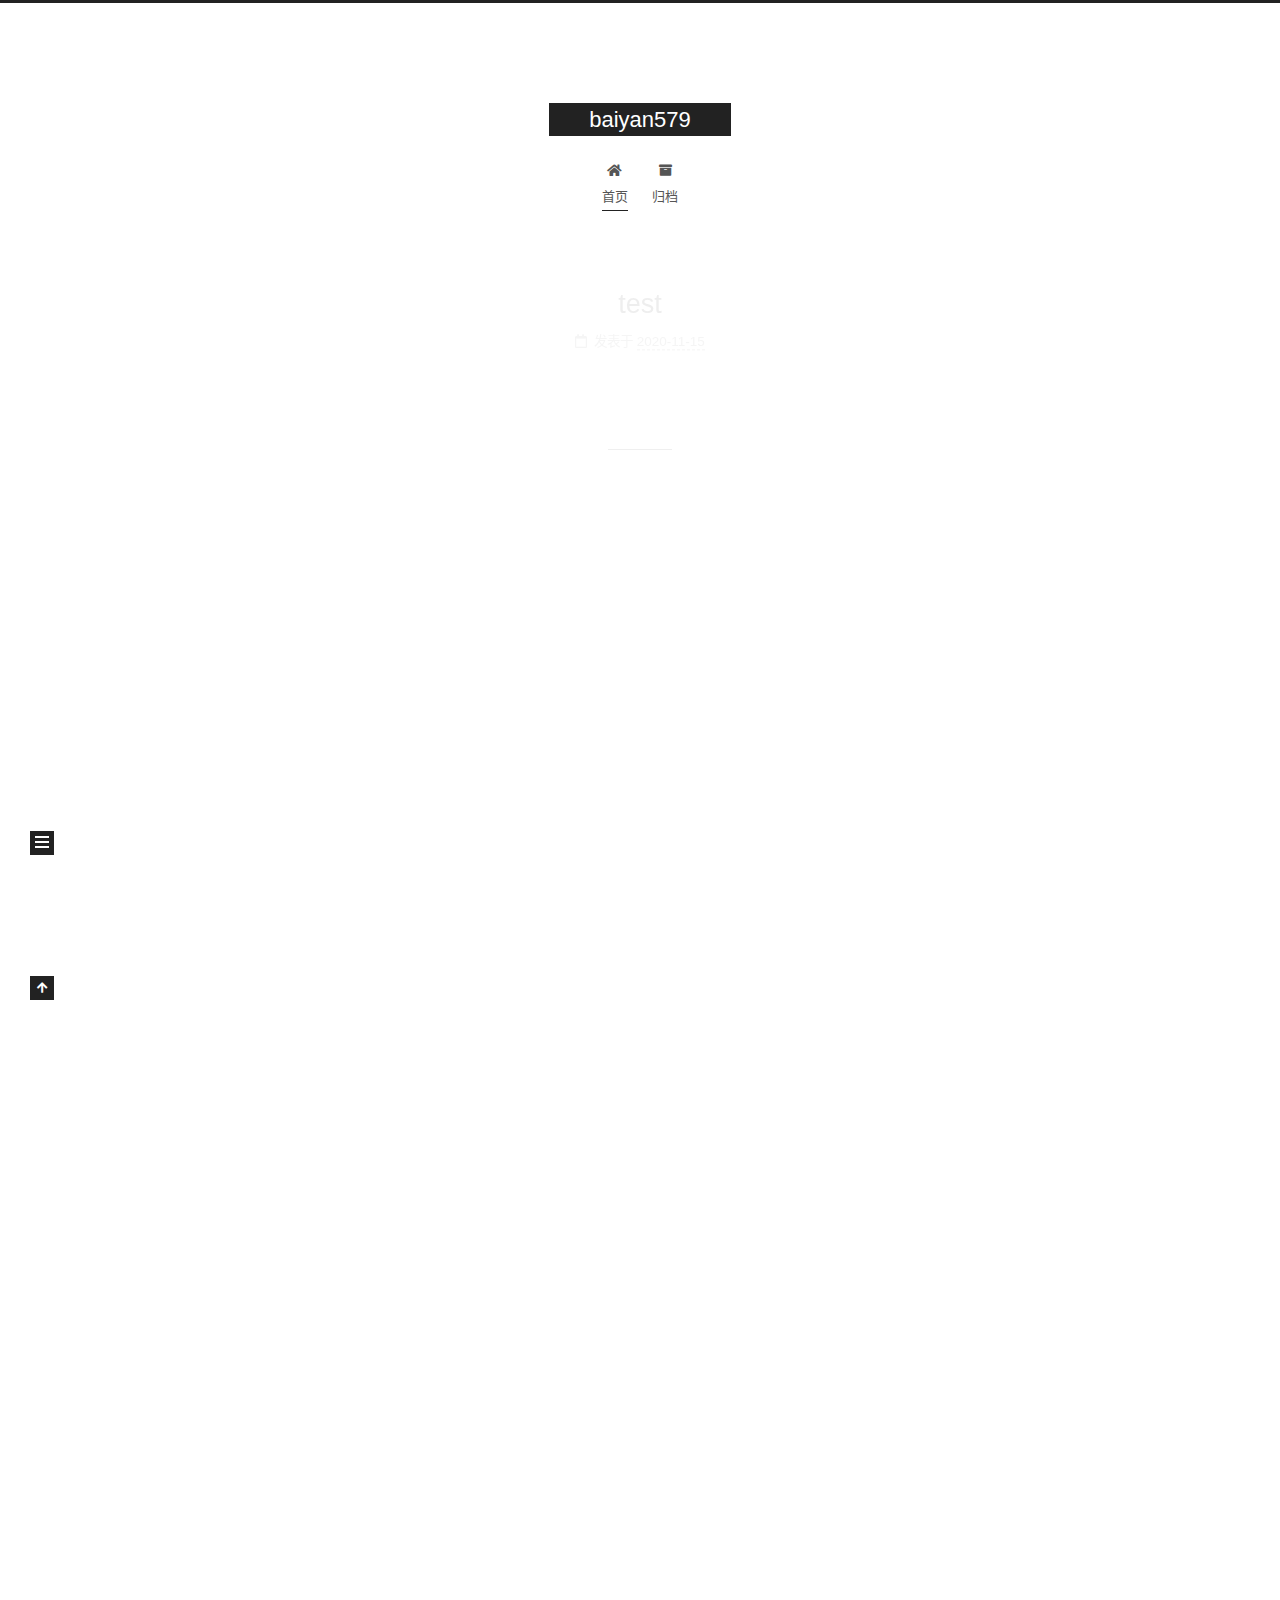
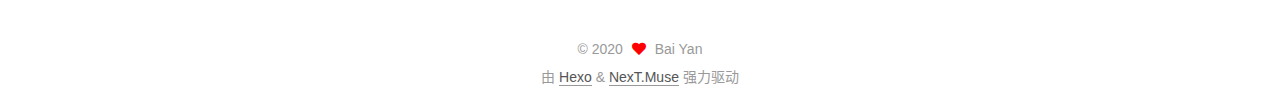
<file: index.html>
<!DOCTYPE html>
<html lang="zh-CN">
<head>
  <meta charset="UTF-8">
<meta name="viewport" content="width=device-width, initial-scale=1, maximum-scale=2">
<meta name="theme-color" content="#222">
<meta name="generator" content="Hexo 5.2.0">
  <link rel="apple-touch-icon" sizes="180x180" href="/images/apple-touch-icon-next.png">
  <link rel="icon" type="image/png" sizes="32x32" href="/images/favicon-32x32-next.png">
  <link rel="icon" type="image/png" sizes="16x16" href="/images/favicon-16x16-next.png">
  <link rel="mask-icon" href="/images/logo.svg" color="#222">

<link rel="stylesheet" href="/css/main.css">


<link rel="stylesheet" href="/lib/font-awesome/css/all.min.css">

<script id="hexo-configurations">
    var NexT = window.NexT || {};
    var CONFIG = {"hostname":"example.com","root":"/","scheme":"Muse","version":"7.8.0","exturl":false,"sidebar":{"position":"left","display":"post","padding":18,"offset":12,"onmobile":false},"copycode":{"enable":false,"show_result":false,"style":null},"back2top":{"enable":true,"sidebar":false,"scrollpercent":false},"bookmark":{"enable":false,"color":"#222","save":"auto"},"fancybox":false,"mediumzoom":false,"lazyload":false,"pangu":false,"comments":{"style":"tabs","active":null,"storage":true,"lazyload":false,"nav":null},"algolia":{"hits":{"per_page":10},"labels":{"input_placeholder":"Search for Posts","hits_empty":"We didn't find any results for the search: ${query}","hits_stats":"${hits} results found in ${time} ms"}},"localsearch":{"enable":false,"trigger":"auto","top_n_per_article":1,"unescape":false,"preload":false},"motion":{"enable":true,"async":false,"transition":{"post_block":"fadeIn","post_header":"slideDownIn","post_body":"slideDownIn","coll_header":"slideLeftIn","sidebar":"slideUpIn"}}};
  </script>

  <meta property="og:type" content="website">
<meta property="og:title" content="baiyan579">
<meta property="og:url" content="http://example.com/index.html">
<meta property="og:site_name" content="baiyan579">
<meta property="og:locale" content="zh_CN">
<meta property="article:author" content="Bai Yan">
<meta name="twitter:card" content="summary">

<link rel="canonical" href="http://example.com/">


<script id="page-configurations">
  // https://hexo.io/docs/variables.html
  CONFIG.page = {
    sidebar: "",
    isHome : true,
    isPost : false,
    lang   : 'zh-CN'
  };
</script>

  <title>baiyan579</title>
  






  <noscript>
  <style>
  .use-motion .brand,
  .use-motion .menu-item,
  .sidebar-inner,
  .use-motion .post-block,
  .use-motion .pagination,
  .use-motion .comments,
  .use-motion .post-header,
  .use-motion .post-body,
  .use-motion .collection-header { opacity: initial; }

  .use-motion .site-title,
  .use-motion .site-subtitle {
    opacity: initial;
    top: initial;
  }

  .use-motion .logo-line-before i { left: initial; }
  .use-motion .logo-line-after i { right: initial; }
  </style>
</noscript>

</head>

<body itemscope itemtype="http://schema.org/WebPage">
  <div class="container use-motion">
    <div class="headband"></div>

    <header class="header" itemscope itemtype="http://schema.org/WPHeader">
      <div class="header-inner"><div class="site-brand-container">
  <div class="site-nav-toggle">
    <div class="toggle" aria-label="切换导航栏">
      <span class="toggle-line toggle-line-first"></span>
      <span class="toggle-line toggle-line-middle"></span>
      <span class="toggle-line toggle-line-last"></span>
    </div>
  </div>

  <div class="site-meta">

    <a href="/" class="brand" rel="start">
      <span class="logo-line-before"><i></i></span>
      <h1 class="site-title">baiyan579</h1>
      <span class="logo-line-after"><i></i></span>
    </a>
  </div>

  <div class="site-nav-right">
    <div class="toggle popup-trigger">
    </div>
  </div>
</div>




<nav class="site-nav">
  <ul id="menu" class="main-menu menu">
        <li class="menu-item menu-item-home">

    <a href="/" rel="section"><i class="fa fa-home fa-fw"></i>首页</a>

  </li>
        <li class="menu-item menu-item-archives">

    <a href="/archives/" rel="section"><i class="fa fa-archive fa-fw"></i>归档</a>

  </li>
  </ul>
</nav>




</div>
    </header>

    
  <div class="back-to-top">
    <i class="fa fa-arrow-up"></i>
    <span>0%</span>
  </div>


    <main class="main">
      <div class="main-inner">
        <div class="content-wrap">
          

          <div class="content index posts-expand">
            
      
  
  
  <article itemscope itemtype="http://schema.org/Article" class="post-block" lang="zh-CN">
    <link itemprop="mainEntityOfPage" href="http://example.com/2020/11/15/test/">

    <span hidden itemprop="author" itemscope itemtype="http://schema.org/Person">
      <meta itemprop="image" content="/images/avatar.gif">
      <meta itemprop="name" content="Bai Yan">
      <meta itemprop="description" content="">
    </span>

    <span hidden itemprop="publisher" itemscope itemtype="http://schema.org/Organization">
      <meta itemprop="name" content="baiyan579">
    </span>
      <header class="post-header">
        <h2 class="post-title" itemprop="name headline">
          
            <a href="/2020/11/15/test/" class="post-title-link" itemprop="url">test</a>
        </h2>

        <div class="post-meta">
            <span class="post-meta-item">
              <span class="post-meta-item-icon">
                <i class="far fa-calendar"></i>
              </span>
              <span class="post-meta-item-text">发表于</span>

              <time title="创建时间：2020-11-15 20:24:56" itemprop="dateCreated datePublished" datetime="2020-11-15T20:24:56+08:00">2020-11-15</time>
            </span>

          

        </div>
      </header>

    
    
    
    <div class="post-body" itemprop="articleBody">

      
          
      
    </div>

    
    
    
      <footer class="post-footer">
        <div class="post-eof"></div>
      </footer>
  </article>
  
  
  

      
  
  
  <article itemscope itemtype="http://schema.org/Article" class="post-block" lang="zh-CN">
    <link itemprop="mainEntityOfPage" href="http://example.com/2020/11/15/hello-world/">

    <span hidden itemprop="author" itemscope itemtype="http://schema.org/Person">
      <meta itemprop="image" content="/images/avatar.gif">
      <meta itemprop="name" content="Bai Yan">
      <meta itemprop="description" content="">
    </span>

    <span hidden itemprop="publisher" itemscope itemtype="http://schema.org/Organization">
      <meta itemprop="name" content="baiyan579">
    </span>
      <header class="post-header">
        <h2 class="post-title" itemprop="name headline">
          
            <a href="/2020/11/15/hello-world/" class="post-title-link" itemprop="url">Hello World</a>
        </h2>

        <div class="post-meta">
            <span class="post-meta-item">
              <span class="post-meta-item-icon">
                <i class="far fa-calendar"></i>
              </span>
              <span class="post-meta-item-text">发表于</span>

              <time title="创建时间：2020-11-15 19:57:05" itemprop="dateCreated datePublished" datetime="2020-11-15T19:57:05+08:00">2020-11-15</time>
            </span>

          

        </div>
      </header>

    
    
    
    <div class="post-body" itemprop="articleBody">

      
          <p>Welcome to <a target="_blank" rel="noopener" href="https://hexo.io/">Hexo</a>! This is your very first post. Check <a target="_blank" rel="noopener" href="https://hexo.io/docs/">documentation</a> for more info. If you get any problems when using Hexo, you can find the answer in <a target="_blank" rel="noopener" href="https://hexo.io/docs/troubleshooting.html">troubleshooting</a> or you can ask me on <a target="_blank" rel="noopener" href="https://github.com/hexojs/hexo/issues">GitHub</a>.</p>
<h2 id="Quick-Start"><a href="#Quick-Start" class="headerlink" title="Quick Start"></a>Quick Start</h2><h3 id="Create-a-new-post"><a href="#Create-a-new-post" class="headerlink" title="Create a new post"></a>Create a new post</h3><figure class="highlight bash"><table><tr><td class="gutter"><pre><span class="line">1</span><br></pre></td><td class="code"><pre><span class="line">$ hexo new <span class="string">&quot;My New Post&quot;</span></span><br></pre></td></tr></table></figure>

<p>More info: <a target="_blank" rel="noopener" href="https://hexo.io/docs/writing.html">Writing</a></p>
<h3 id="Run-server"><a href="#Run-server" class="headerlink" title="Run server"></a>Run server</h3><figure class="highlight bash"><table><tr><td class="gutter"><pre><span class="line">1</span><br></pre></td><td class="code"><pre><span class="line">$ hexo server</span><br></pre></td></tr></table></figure>

<p>More info: <a target="_blank" rel="noopener" href="https://hexo.io/docs/server.html">Server</a></p>
<h3 id="Generate-static-files"><a href="#Generate-static-files" class="headerlink" title="Generate static files"></a>Generate static files</h3><figure class="highlight bash"><table><tr><td class="gutter"><pre><span class="line">1</span><br></pre></td><td class="code"><pre><span class="line">$ hexo generate</span><br></pre></td></tr></table></figure>

<p>More info: <a target="_blank" rel="noopener" href="https://hexo.io/docs/generating.html">Generating</a></p>
<h3 id="Deploy-to-remote-sites"><a href="#Deploy-to-remote-sites" class="headerlink" title="Deploy to remote sites"></a>Deploy to remote sites</h3><figure class="highlight bash"><table><tr><td class="gutter"><pre><span class="line">1</span><br></pre></td><td class="code"><pre><span class="line">$ hexo deploy</span><br></pre></td></tr></table></figure>

<p>More info: <a target="_blank" rel="noopener" href="https://hexo.io/docs/one-command-deployment.html">Deployment</a></p>

      
    </div>

    
    
    
      <footer class="post-footer">
        <div class="post-eof"></div>
      </footer>
  </article>
  
  
  


  



          </div>
          

<script>
  window.addEventListener('tabs:register', () => {
    let { activeClass } = CONFIG.comments;
    if (CONFIG.comments.storage) {
      activeClass = localStorage.getItem('comments_active') || activeClass;
    }
    if (activeClass) {
      let activeTab = document.querySelector(`a[href="#comment-${activeClass}"]`);
      if (activeTab) {
        activeTab.click();
      }
    }
  });
  if (CONFIG.comments.storage) {
    window.addEventListener('tabs:click', event => {
      if (!event.target.matches('.tabs-comment .tab-content .tab-pane')) return;
      let commentClass = event.target.classList[1];
      localStorage.setItem('comments_active', commentClass);
    });
  }
</script>

        </div>
          
  
  <div class="toggle sidebar-toggle">
    <span class="toggle-line toggle-line-first"></span>
    <span class="toggle-line toggle-line-middle"></span>
    <span class="toggle-line toggle-line-last"></span>
  </div>

  <aside class="sidebar">
    <div class="sidebar-inner">

      <ul class="sidebar-nav motion-element">
        <li class="sidebar-nav-toc">
          文章目录
        </li>
        <li class="sidebar-nav-overview">
          站点概览
        </li>
      </ul>

      <!--noindex-->
      <div class="post-toc-wrap sidebar-panel">
      </div>
      <!--/noindex-->

      <div class="site-overview-wrap sidebar-panel">
        <div class="site-author motion-element" itemprop="author" itemscope itemtype="http://schema.org/Person">
  <p class="site-author-name" itemprop="name">Bai Yan</p>
  <div class="site-description" itemprop="description"></div>
</div>
<div class="site-state-wrap motion-element">
  <nav class="site-state">
      <div class="site-state-item site-state-posts">
          <a href="/archives/">
        
          <span class="site-state-item-count">2</span>
          <span class="site-state-item-name">日志</span>
        </a>
      </div>
  </nav>
</div>



      </div>

    </div>
  </aside>
  <div id="sidebar-dimmer"></div>


      </div>
    </main>

    <footer class="footer">
      <div class="footer-inner">
        

        

<div class="copyright">
  
  &copy; 
  <span itemprop="copyrightYear">2020</span>
  <span class="with-love">
    <i class="fa fa-heart"></i>
  </span>
  <span class="author" itemprop="copyrightHolder">Bai Yan</span>
</div>
  <div class="powered-by">由 <a href="https://hexo.io/" class="theme-link" rel="noopener" target="_blank">Hexo</a> & <a href="https://muse.theme-next.org/" class="theme-link" rel="noopener" target="_blank">NexT.Muse</a> 强力驱动
  </div>

        








      </div>
    </footer>
  </div>

  
  <script src="/lib/anime.min.js"></script>
  <script src="/lib/velocity/velocity.min.js"></script>
  <script src="/lib/velocity/velocity.ui.min.js"></script>

<script src="/js/utils.js"></script>

<script src="/js/motion.js"></script>


<script src="/js/schemes/muse.js"></script>


<script src="/js/next-boot.js"></script>




  















  

  

</body>
</html>
</file>
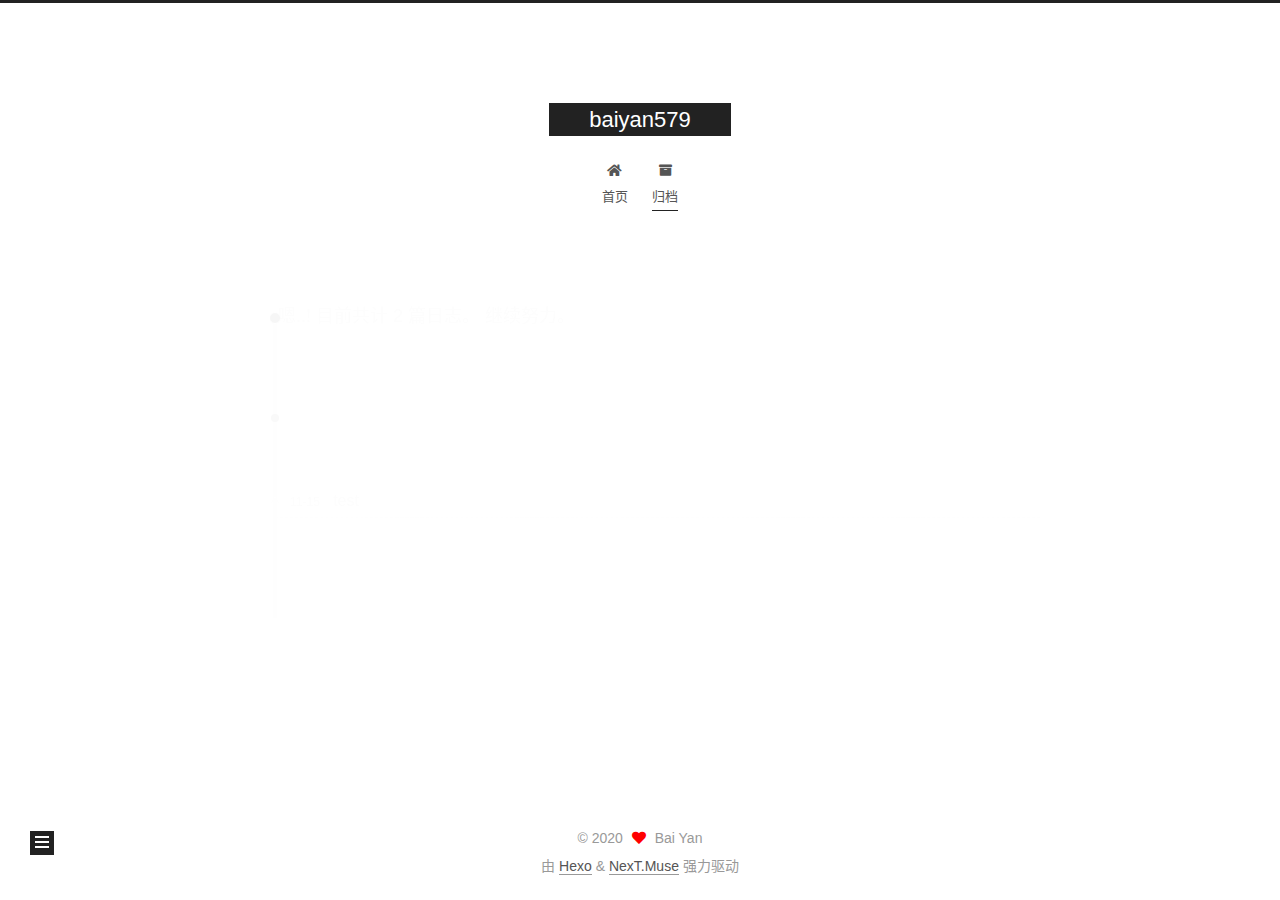
<file: archives/index.html>
<!DOCTYPE html>
<html lang="zh-CN">
<head>
  <meta charset="UTF-8">
<meta name="viewport" content="width=device-width, initial-scale=1, maximum-scale=2">
<meta name="theme-color" content="#222">
<meta name="generator" content="Hexo 5.2.0">
  <link rel="apple-touch-icon" sizes="180x180" href="/images/apple-touch-icon-next.png">
  <link rel="icon" type="image/png" sizes="32x32" href="/images/favicon-32x32-next.png">
  <link rel="icon" type="image/png" sizes="16x16" href="/images/favicon-16x16-next.png">
  <link rel="mask-icon" href="/images/logo.svg" color="#222">

<link rel="stylesheet" href="/css/main.css">


<link rel="stylesheet" href="/lib/font-awesome/css/all.min.css">

<script id="hexo-configurations">
    var NexT = window.NexT || {};
    var CONFIG = {"hostname":"example.com","root":"/","scheme":"Muse","version":"7.8.0","exturl":false,"sidebar":{"position":"left","display":"post","padding":18,"offset":12,"onmobile":false},"copycode":{"enable":false,"show_result":false,"style":null},"back2top":{"enable":true,"sidebar":false,"scrollpercent":false},"bookmark":{"enable":false,"color":"#222","save":"auto"},"fancybox":false,"mediumzoom":false,"lazyload":false,"pangu":false,"comments":{"style":"tabs","active":null,"storage":true,"lazyload":false,"nav":null},"algolia":{"hits":{"per_page":10},"labels":{"input_placeholder":"Search for Posts","hits_empty":"We didn't find any results for the search: ${query}","hits_stats":"${hits} results found in ${time} ms"}},"localsearch":{"enable":false,"trigger":"auto","top_n_per_article":1,"unescape":false,"preload":false},"motion":{"enable":true,"async":false,"transition":{"post_block":"fadeIn","post_header":"slideDownIn","post_body":"slideDownIn","coll_header":"slideLeftIn","sidebar":"slideUpIn"}}};
  </script>

  <meta property="og:type" content="website">
<meta property="og:title" content="baiyan579">
<meta property="og:url" content="http://example.com/archives/index.html">
<meta property="og:site_name" content="baiyan579">
<meta property="og:locale" content="zh_CN">
<meta property="article:author" content="Bai Yan">
<meta name="twitter:card" content="summary">

<link rel="canonical" href="http://example.com/archives/">


<script id="page-configurations">
  // https://hexo.io/docs/variables.html
  CONFIG.page = {
    sidebar: "",
    isHome : false,
    isPost : false,
    lang   : 'zh-CN'
  };
</script>

  <title>归档 | baiyan579</title>
  






  <noscript>
  <style>
  .use-motion .brand,
  .use-motion .menu-item,
  .sidebar-inner,
  .use-motion .post-block,
  .use-motion .pagination,
  .use-motion .comments,
  .use-motion .post-header,
  .use-motion .post-body,
  .use-motion .collection-header { opacity: initial; }

  .use-motion .site-title,
  .use-motion .site-subtitle {
    opacity: initial;
    top: initial;
  }

  .use-motion .logo-line-before i { left: initial; }
  .use-motion .logo-line-after i { right: initial; }
  </style>
</noscript>

</head>

<body itemscope itemtype="http://schema.org/WebPage">
  <div class="container use-motion">
    <div class="headband"></div>

    <header class="header" itemscope itemtype="http://schema.org/WPHeader">
      <div class="header-inner"><div class="site-brand-container">
  <div class="site-nav-toggle">
    <div class="toggle" aria-label="切换导航栏">
      <span class="toggle-line toggle-line-first"></span>
      <span class="toggle-line toggle-line-middle"></span>
      <span class="toggle-line toggle-line-last"></span>
    </div>
  </div>

  <div class="site-meta">

    <a href="/" class="brand" rel="start">
      <span class="logo-line-before"><i></i></span>
      <h1 class="site-title">baiyan579</h1>
      <span class="logo-line-after"><i></i></span>
    </a>
  </div>

  <div class="site-nav-right">
    <div class="toggle popup-trigger">
    </div>
  </div>
</div>




<nav class="site-nav">
  <ul id="menu" class="main-menu menu">
        <li class="menu-item menu-item-home">

    <a href="/" rel="section"><i class="fa fa-home fa-fw"></i>首页</a>

  </li>
        <li class="menu-item menu-item-archives">

    <a href="/archives/" rel="section"><i class="fa fa-archive fa-fw"></i>归档</a>

  </li>
  </ul>
</nav>




</div>
    </header>

    
  <div class="back-to-top">
    <i class="fa fa-arrow-up"></i>
    <span>0%</span>
  </div>


    <main class="main">
      <div class="main-inner">
        <div class="content-wrap">
          

          <div class="content archive">
            

  
  
  
  <div class="post-block">
    <div class="posts-collapse">
      <div class="collection-title">
        <span class="collection-header">嗯..! 目前共计 2 篇日志。 继续努力。</span>
      </div>

      
    <div class="collection-year">
      <span class="collection-header">2020</span>
    </div>

  <article itemscope itemtype="http://schema.org/Article">
    <header class="post-header">

      <div class="post-meta">
        <time itemprop="dateCreated"
              datetime="2020-11-15T20:24:56+08:00"
              content="2020-11-15">
          11-15
        </time>
      </div>

      <div class="post-title">
          <a class="post-title-link" href="/2020/11/15/test/" itemprop="url">
            <span itemprop="name">test</span>
          </a>
      </div>

    </header>
  </article>

  <article itemscope itemtype="http://schema.org/Article">
    <header class="post-header">

      <div class="post-meta">
        <time itemprop="dateCreated"
              datetime="2020-11-15T19:57:05+08:00"
              content="2020-11-15">
          11-15
        </time>
      </div>

      <div class="post-title">
          <a class="post-title-link" href="/2020/11/15/hello-world/" itemprop="url">
            <span itemprop="name">Hello World</span>
          </a>
      </div>

    </header>
  </article>


    </div>
  </div>
  
  
  

  



          </div>
          

<script>
  window.addEventListener('tabs:register', () => {
    let { activeClass } = CONFIG.comments;
    if (CONFIG.comments.storage) {
      activeClass = localStorage.getItem('comments_active') || activeClass;
    }
    if (activeClass) {
      let activeTab = document.querySelector(`a[href="#comment-${activeClass}"]`);
      if (activeTab) {
        activeTab.click();
      }
    }
  });
  if (CONFIG.comments.storage) {
    window.addEventListener('tabs:click', event => {
      if (!event.target.matches('.tabs-comment .tab-content .tab-pane')) return;
      let commentClass = event.target.classList[1];
      localStorage.setItem('comments_active', commentClass);
    });
  }
</script>

        </div>
          
  
  <div class="toggle sidebar-toggle">
    <span class="toggle-line toggle-line-first"></span>
    <span class="toggle-line toggle-line-middle"></span>
    <span class="toggle-line toggle-line-last"></span>
  </div>

  <aside class="sidebar">
    <div class="sidebar-inner">

      <ul class="sidebar-nav motion-element">
        <li class="sidebar-nav-toc">
          文章目录
        </li>
        <li class="sidebar-nav-overview">
          站点概览
        </li>
      </ul>

      <!--noindex-->
      <div class="post-toc-wrap sidebar-panel">
      </div>
      <!--/noindex-->

      <div class="site-overview-wrap sidebar-panel">
        <div class="site-author motion-element" itemprop="author" itemscope itemtype="http://schema.org/Person">
  <p class="site-author-name" itemprop="name">Bai Yan</p>
  <div class="site-description" itemprop="description"></div>
</div>
<div class="site-state-wrap motion-element">
  <nav class="site-state">
      <div class="site-state-item site-state-posts">
          <a href="/archives/">
        
          <span class="site-state-item-count">2</span>
          <span class="site-state-item-name">日志</span>
        </a>
      </div>
  </nav>
</div>



      </div>

    </div>
  </aside>
  <div id="sidebar-dimmer"></div>


      </div>
    </main>

    <footer class="footer">
      <div class="footer-inner">
        

        

<div class="copyright">
  
  &copy; 
  <span itemprop="copyrightYear">2020</span>
  <span class="with-love">
    <i class="fa fa-heart"></i>
  </span>
  <span class="author" itemprop="copyrightHolder">Bai Yan</span>
</div>
  <div class="powered-by">由 <a href="https://hexo.io/" class="theme-link" rel="noopener" target="_blank">Hexo</a> & <a href="https://muse.theme-next.org/" class="theme-link" rel="noopener" target="_blank">NexT.Muse</a> 强力驱动
  </div>

        








      </div>
    </footer>
  </div>

  
  <script src="/lib/anime.min.js"></script>
  <script src="/lib/velocity/velocity.min.js"></script>
  <script src="/lib/velocity/velocity.ui.min.js"></script>

<script src="/js/utils.js"></script>

<script src="/js/motion.js"></script>


<script src="/js/schemes/muse.js"></script>


<script src="/js/next-boot.js"></script>




  















  

  

</body>
</html>
</file>
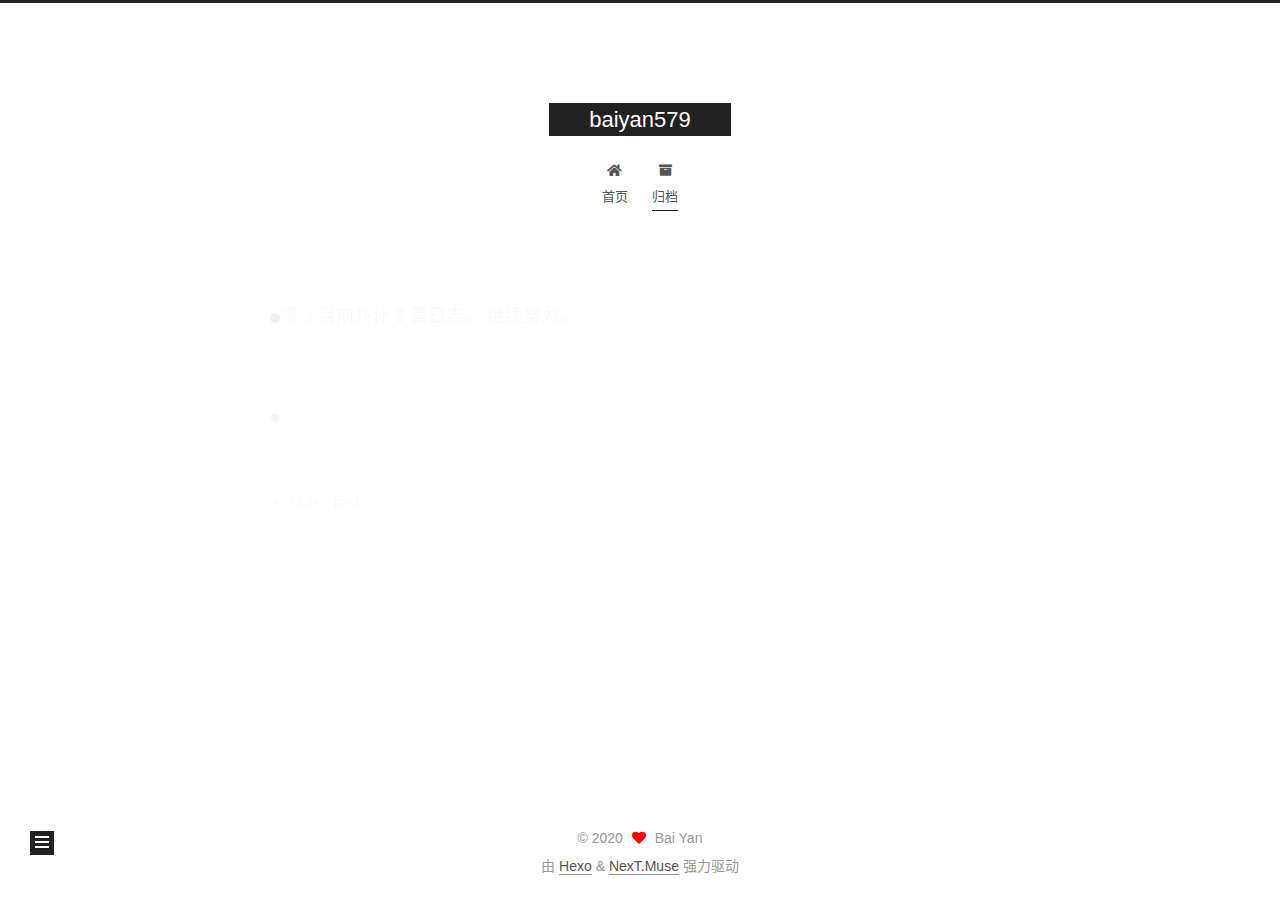
<file: archives/2020/index.html>
<!DOCTYPE html>
<html lang="zh-CN">
<head>
  <meta charset="UTF-8">
<meta name="viewport" content="width=device-width, initial-scale=1, maximum-scale=2">
<meta name="theme-color" content="#222">
<meta name="generator" content="Hexo 5.2.0">
  <link rel="apple-touch-icon" sizes="180x180" href="/images/apple-touch-icon-next.png">
  <link rel="icon" type="image/png" sizes="32x32" href="/images/favicon-32x32-next.png">
  <link rel="icon" type="image/png" sizes="16x16" href="/images/favicon-16x16-next.png">
  <link rel="mask-icon" href="/images/logo.svg" color="#222">

<link rel="stylesheet" href="/css/main.css">


<link rel="stylesheet" href="/lib/font-awesome/css/all.min.css">

<script id="hexo-configurations">
    var NexT = window.NexT || {};
    var CONFIG = {"hostname":"example.com","root":"/","scheme":"Muse","version":"7.8.0","exturl":false,"sidebar":{"position":"left","display":"post","padding":18,"offset":12,"onmobile":false},"copycode":{"enable":false,"show_result":false,"style":null},"back2top":{"enable":true,"sidebar":false,"scrollpercent":false},"bookmark":{"enable":false,"color":"#222","save":"auto"},"fancybox":false,"mediumzoom":false,"lazyload":false,"pangu":false,"comments":{"style":"tabs","active":null,"storage":true,"lazyload":false,"nav":null},"algolia":{"hits":{"per_page":10},"labels":{"input_placeholder":"Search for Posts","hits_empty":"We didn't find any results for the search: ${query}","hits_stats":"${hits} results found in ${time} ms"}},"localsearch":{"enable":false,"trigger":"auto","top_n_per_article":1,"unescape":false,"preload":false},"motion":{"enable":true,"async":false,"transition":{"post_block":"fadeIn","post_header":"slideDownIn","post_body":"slideDownIn","coll_header":"slideLeftIn","sidebar":"slideUpIn"}}};
  </script>

  <meta property="og:type" content="website">
<meta property="og:title" content="baiyan579">
<meta property="og:url" content="http://example.com/archives/2020/index.html">
<meta property="og:site_name" content="baiyan579">
<meta property="og:locale" content="zh_CN">
<meta property="article:author" content="Bai Yan">
<meta name="twitter:card" content="summary">

<link rel="canonical" href="http://example.com/archives/2020/">


<script id="page-configurations">
  // https://hexo.io/docs/variables.html
  CONFIG.page = {
    sidebar: "",
    isHome : false,
    isPost : false,
    lang   : 'zh-CN'
  };
</script>

  <title>归档 | baiyan579</title>
  






  <noscript>
  <style>
  .use-motion .brand,
  .use-motion .menu-item,
  .sidebar-inner,
  .use-motion .post-block,
  .use-motion .pagination,
  .use-motion .comments,
  .use-motion .post-header,
  .use-motion .post-body,
  .use-motion .collection-header { opacity: initial; }

  .use-motion .site-title,
  .use-motion .site-subtitle {
    opacity: initial;
    top: initial;
  }

  .use-motion .logo-line-before i { left: initial; }
  .use-motion .logo-line-after i { right: initial; }
  </style>
</noscript>

</head>

<body itemscope itemtype="http://schema.org/WebPage">
  <div class="container use-motion">
    <div class="headband"></div>

    <header class="header" itemscope itemtype="http://schema.org/WPHeader">
      <div class="header-inner"><div class="site-brand-container">
  <div class="site-nav-toggle">
    <div class="toggle" aria-label="切换导航栏">
      <span class="toggle-line toggle-line-first"></span>
      <span class="toggle-line toggle-line-middle"></span>
      <span class="toggle-line toggle-line-last"></span>
    </div>
  </div>

  <div class="site-meta">

    <a href="/" class="brand" rel="start">
      <span class="logo-line-before"><i></i></span>
      <h1 class="site-title">baiyan579</h1>
      <span class="logo-line-after"><i></i></span>
    </a>
  </div>

  <div class="site-nav-right">
    <div class="toggle popup-trigger">
    </div>
  </div>
</div>




<nav class="site-nav">
  <ul id="menu" class="main-menu menu">
        <li class="menu-item menu-item-home">

    <a href="/" rel="section"><i class="fa fa-home fa-fw"></i>首页</a>

  </li>
        <li class="menu-item menu-item-archives">

    <a href="/archives/" rel="section"><i class="fa fa-archive fa-fw"></i>归档</a>

  </li>
  </ul>
</nav>




</div>
    </header>

    
  <div class="back-to-top">
    <i class="fa fa-arrow-up"></i>
    <span>0%</span>
  </div>


    <main class="main">
      <div class="main-inner">
        <div class="content-wrap">
          

          <div class="content archive">
            

  
  
  
  <div class="post-block">
    <div class="posts-collapse">
      <div class="collection-title">
        <span class="collection-header">嗯..! 目前共计 2 篇日志。 继续努力。</span>
      </div>

      
    <div class="collection-year">
      <span class="collection-header">2020</span>
    </div>

  <article itemscope itemtype="http://schema.org/Article">
    <header class="post-header">

      <div class="post-meta">
        <time itemprop="dateCreated"
              datetime="2020-11-15T20:24:56+08:00"
              content="2020-11-15">
          11-15
        </time>
      </div>

      <div class="post-title">
          <a class="post-title-link" href="/2020/11/15/test/" itemprop="url">
            <span itemprop="name">test</span>
          </a>
      </div>

    </header>
  </article>

  <article itemscope itemtype="http://schema.org/Article">
    <header class="post-header">

      <div class="post-meta">
        <time itemprop="dateCreated"
              datetime="2020-11-15T19:57:05+08:00"
              content="2020-11-15">
          11-15
        </time>
      </div>

      <div class="post-title">
          <a class="post-title-link" href="/2020/11/15/hello-world/" itemprop="url">
            <span itemprop="name">Hello World</span>
          </a>
      </div>

    </header>
  </article>


    </div>
  </div>
  
  
  

  



          </div>
          

<script>
  window.addEventListener('tabs:register', () => {
    let { activeClass } = CONFIG.comments;
    if (CONFIG.comments.storage) {
      activeClass = localStorage.getItem('comments_active') || activeClass;
    }
    if (activeClass) {
      let activeTab = document.querySelector(`a[href="#comment-${activeClass}"]`);
      if (activeTab) {
        activeTab.click();
      }
    }
  });
  if (CONFIG.comments.storage) {
    window.addEventListener('tabs:click', event => {
      if (!event.target.matches('.tabs-comment .tab-content .tab-pane')) return;
      let commentClass = event.target.classList[1];
      localStorage.setItem('comments_active', commentClass);
    });
  }
</script>

        </div>
          
  
  <div class="toggle sidebar-toggle">
    <span class="toggle-line toggle-line-first"></span>
    <span class="toggle-line toggle-line-middle"></span>
    <span class="toggle-line toggle-line-last"></span>
  </div>

  <aside class="sidebar">
    <div class="sidebar-inner">

      <ul class="sidebar-nav motion-element">
        <li class="sidebar-nav-toc">
          文章目录
        </li>
        <li class="sidebar-nav-overview">
          站点概览
        </li>
      </ul>

      <!--noindex-->
      <div class="post-toc-wrap sidebar-panel">
      </div>
      <!--/noindex-->

      <div class="site-overview-wrap sidebar-panel">
        <div class="site-author motion-element" itemprop="author" itemscope itemtype="http://schema.org/Person">
  <p class="site-author-name" itemprop="name">Bai Yan</p>
  <div class="site-description" itemprop="description"></div>
</div>
<div class="site-state-wrap motion-element">
  <nav class="site-state">
      <div class="site-state-item site-state-posts">
          <a href="/archives/">
        
          <span class="site-state-item-count">2</span>
          <span class="site-state-item-name">日志</span>
        </a>
      </div>
  </nav>
</div>



      </div>

    </div>
  </aside>
  <div id="sidebar-dimmer"></div>


      </div>
    </main>

    <footer class="footer">
      <div class="footer-inner">
        

        

<div class="copyright">
  
  &copy; 
  <span itemprop="copyrightYear">2020</span>
  <span class="with-love">
    <i class="fa fa-heart"></i>
  </span>
  <span class="author" itemprop="copyrightHolder">Bai Yan</span>
</div>
  <div class="powered-by">由 <a href="https://hexo.io/" class="theme-link" rel="noopener" target="_blank">Hexo</a> & <a href="https://muse.theme-next.org/" class="theme-link" rel="noopener" target="_blank">NexT.Muse</a> 强力驱动
  </div>

        








      </div>
    </footer>
  </div>

  
  <script src="/lib/anime.min.js"></script>
  <script src="/lib/velocity/velocity.min.js"></script>
  <script src="/lib/velocity/velocity.ui.min.js"></script>

<script src="/js/utils.js"></script>

<script src="/js/motion.js"></script>


<script src="/js/schemes/muse.js"></script>


<script src="/js/next-boot.js"></script>




  















  

  

</body>
</html>
</file>
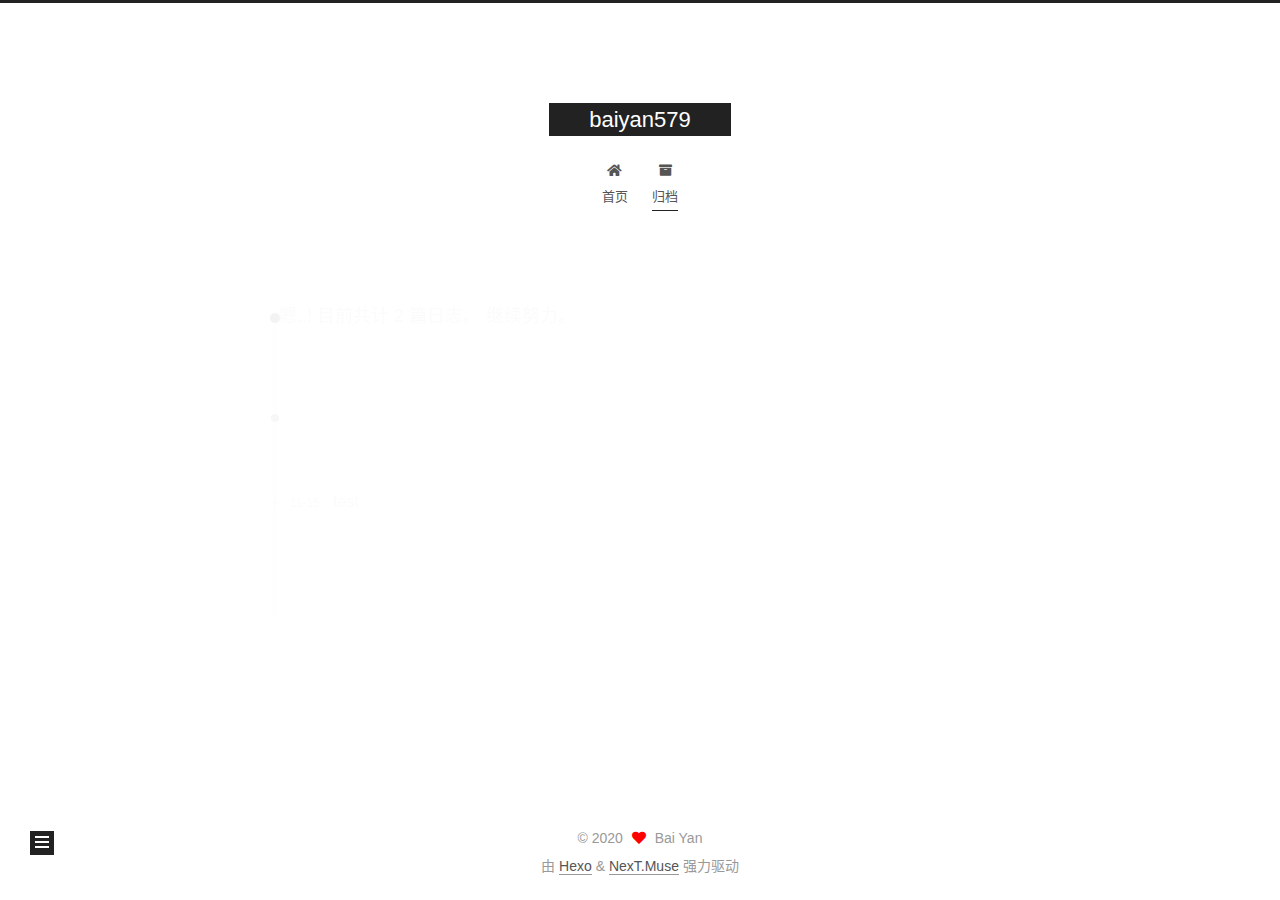
<file: archives/2020/11/index.html>
<!DOCTYPE html>
<html lang="zh-CN">
<head>
  <meta charset="UTF-8">
<meta name="viewport" content="width=device-width, initial-scale=1, maximum-scale=2">
<meta name="theme-color" content="#222">
<meta name="generator" content="Hexo 5.2.0">
  <link rel="apple-touch-icon" sizes="180x180" href="/images/apple-touch-icon-next.png">
  <link rel="icon" type="image/png" sizes="32x32" href="/images/favicon-32x32-next.png">
  <link rel="icon" type="image/png" sizes="16x16" href="/images/favicon-16x16-next.png">
  <link rel="mask-icon" href="/images/logo.svg" color="#222">

<link rel="stylesheet" href="/css/main.css">


<link rel="stylesheet" href="/lib/font-awesome/css/all.min.css">

<script id="hexo-configurations">
    var NexT = window.NexT || {};
    var CONFIG = {"hostname":"example.com","root":"/","scheme":"Muse","version":"7.8.0","exturl":false,"sidebar":{"position":"left","display":"post","padding":18,"offset":12,"onmobile":false},"copycode":{"enable":false,"show_result":false,"style":null},"back2top":{"enable":true,"sidebar":false,"scrollpercent":false},"bookmark":{"enable":false,"color":"#222","save":"auto"},"fancybox":false,"mediumzoom":false,"lazyload":false,"pangu":false,"comments":{"style":"tabs","active":null,"storage":true,"lazyload":false,"nav":null},"algolia":{"hits":{"per_page":10},"labels":{"input_placeholder":"Search for Posts","hits_empty":"We didn't find any results for the search: ${query}","hits_stats":"${hits} results found in ${time} ms"}},"localsearch":{"enable":false,"trigger":"auto","top_n_per_article":1,"unescape":false,"preload":false},"motion":{"enable":true,"async":false,"transition":{"post_block":"fadeIn","post_header":"slideDownIn","post_body":"slideDownIn","coll_header":"slideLeftIn","sidebar":"slideUpIn"}}};
  </script>

  <meta property="og:type" content="website">
<meta property="og:title" content="baiyan579">
<meta property="og:url" content="http://example.com/archives/2020/11/index.html">
<meta property="og:site_name" content="baiyan579">
<meta property="og:locale" content="zh_CN">
<meta property="article:author" content="Bai Yan">
<meta name="twitter:card" content="summary">

<link rel="canonical" href="http://example.com/archives/2020/11/">


<script id="page-configurations">
  // https://hexo.io/docs/variables.html
  CONFIG.page = {
    sidebar: "",
    isHome : false,
    isPost : false,
    lang   : 'zh-CN'
  };
</script>

  <title>归档 | baiyan579</title>
  






  <noscript>
  <style>
  .use-motion .brand,
  .use-motion .menu-item,
  .sidebar-inner,
  .use-motion .post-block,
  .use-motion .pagination,
  .use-motion .comments,
  .use-motion .post-header,
  .use-motion .post-body,
  .use-motion .collection-header { opacity: initial; }

  .use-motion .site-title,
  .use-motion .site-subtitle {
    opacity: initial;
    top: initial;
  }

  .use-motion .logo-line-before i { left: initial; }
  .use-motion .logo-line-after i { right: initial; }
  </style>
</noscript>

</head>

<body itemscope itemtype="http://schema.org/WebPage">
  <div class="container use-motion">
    <div class="headband"></div>

    <header class="header" itemscope itemtype="http://schema.org/WPHeader">
      <div class="header-inner"><div class="site-brand-container">
  <div class="site-nav-toggle">
    <div class="toggle" aria-label="切换导航栏">
      <span class="toggle-line toggle-line-first"></span>
      <span class="toggle-line toggle-line-middle"></span>
      <span class="toggle-line toggle-line-last"></span>
    </div>
  </div>

  <div class="site-meta">

    <a href="/" class="brand" rel="start">
      <span class="logo-line-before"><i></i></span>
      <h1 class="site-title">baiyan579</h1>
      <span class="logo-line-after"><i></i></span>
    </a>
  </div>

  <div class="site-nav-right">
    <div class="toggle popup-trigger">
    </div>
  </div>
</div>




<nav class="site-nav">
  <ul id="menu" class="main-menu menu">
        <li class="menu-item menu-item-home">

    <a href="/" rel="section"><i class="fa fa-home fa-fw"></i>首页</a>

  </li>
        <li class="menu-item menu-item-archives">

    <a href="/archives/" rel="section"><i class="fa fa-archive fa-fw"></i>归档</a>

  </li>
  </ul>
</nav>




</div>
    </header>

    
  <div class="back-to-top">
    <i class="fa fa-arrow-up"></i>
    <span>0%</span>
  </div>


    <main class="main">
      <div class="main-inner">
        <div class="content-wrap">
          

          <div class="content archive">
            

  
  
  
  <div class="post-block">
    <div class="posts-collapse">
      <div class="collection-title">
        <span class="collection-header">嗯..! 目前共计 2 篇日志。 继续努力。</span>
      </div>

      
    <div class="collection-year">
      <span class="collection-header">2020</span>
    </div>

  <article itemscope itemtype="http://schema.org/Article">
    <header class="post-header">

      <div class="post-meta">
        <time itemprop="dateCreated"
              datetime="2020-11-15T20:24:56+08:00"
              content="2020-11-15">
          11-15
        </time>
      </div>

      <div class="post-title">
          <a class="post-title-link" href="/2020/11/15/test/" itemprop="url">
            <span itemprop="name">test</span>
          </a>
      </div>

    </header>
  </article>

  <article itemscope itemtype="http://schema.org/Article">
    <header class="post-header">

      <div class="post-meta">
        <time itemprop="dateCreated"
              datetime="2020-11-15T19:57:05+08:00"
              content="2020-11-15">
          11-15
        </time>
      </div>

      <div class="post-title">
          <a class="post-title-link" href="/2020/11/15/hello-world/" itemprop="url">
            <span itemprop="name">Hello World</span>
          </a>
      </div>

    </header>
  </article>


    </div>
  </div>
  
  
  

  



          </div>
          

<script>
  window.addEventListener('tabs:register', () => {
    let { activeClass } = CONFIG.comments;
    if (CONFIG.comments.storage) {
      activeClass = localStorage.getItem('comments_active') || activeClass;
    }
    if (activeClass) {
      let activeTab = document.querySelector(`a[href="#comment-${activeClass}"]`);
      if (activeTab) {
        activeTab.click();
      }
    }
  });
  if (CONFIG.comments.storage) {
    window.addEventListener('tabs:click', event => {
      if (!event.target.matches('.tabs-comment .tab-content .tab-pane')) return;
      let commentClass = event.target.classList[1];
      localStorage.setItem('comments_active', commentClass);
    });
  }
</script>

        </div>
          
  
  <div class="toggle sidebar-toggle">
    <span class="toggle-line toggle-line-first"></span>
    <span class="toggle-line toggle-line-middle"></span>
    <span class="toggle-line toggle-line-last"></span>
  </div>

  <aside class="sidebar">
    <div class="sidebar-inner">

      <ul class="sidebar-nav motion-element">
        <li class="sidebar-nav-toc">
          文章目录
        </li>
        <li class="sidebar-nav-overview">
          站点概览
        </li>
      </ul>

      <!--noindex-->
      <div class="post-toc-wrap sidebar-panel">
      </div>
      <!--/noindex-->

      <div class="site-overview-wrap sidebar-panel">
        <div class="site-author motion-element" itemprop="author" itemscope itemtype="http://schema.org/Person">
  <p class="site-author-name" itemprop="name">Bai Yan</p>
  <div class="site-description" itemprop="description"></div>
</div>
<div class="site-state-wrap motion-element">
  <nav class="site-state">
      <div class="site-state-item site-state-posts">
          <a href="/archives/">
        
          <span class="site-state-item-count">2</span>
          <span class="site-state-item-name">日志</span>
        </a>
      </div>
  </nav>
</div>



      </div>

    </div>
  </aside>
  <div id="sidebar-dimmer"></div>


      </div>
    </main>

    <footer class="footer">
      <div class="footer-inner">
        

        

<div class="copyright">
  
  &copy; 
  <span itemprop="copyrightYear">2020</span>
  <span class="with-love">
    <i class="fa fa-heart"></i>
  </span>
  <span class="author" itemprop="copyrightHolder">Bai Yan</span>
</div>
  <div class="powered-by">由 <a href="https://hexo.io/" class="theme-link" rel="noopener" target="_blank">Hexo</a> & <a href="https://muse.theme-next.org/" class="theme-link" rel="noopener" target="_blank">NexT.Muse</a> 强力驱动
  </div>

        








      </div>
    </footer>
  </div>

  
  <script src="/lib/anime.min.js"></script>
  <script src="/lib/velocity/velocity.min.js"></script>
  <script src="/lib/velocity/velocity.ui.min.js"></script>

<script src="/js/utils.js"></script>

<script src="/js/motion.js"></script>


<script src="/js/schemes/muse.js"></script>


<script src="/js/next-boot.js"></script>




  















  

  

</body>
</html>
</file>
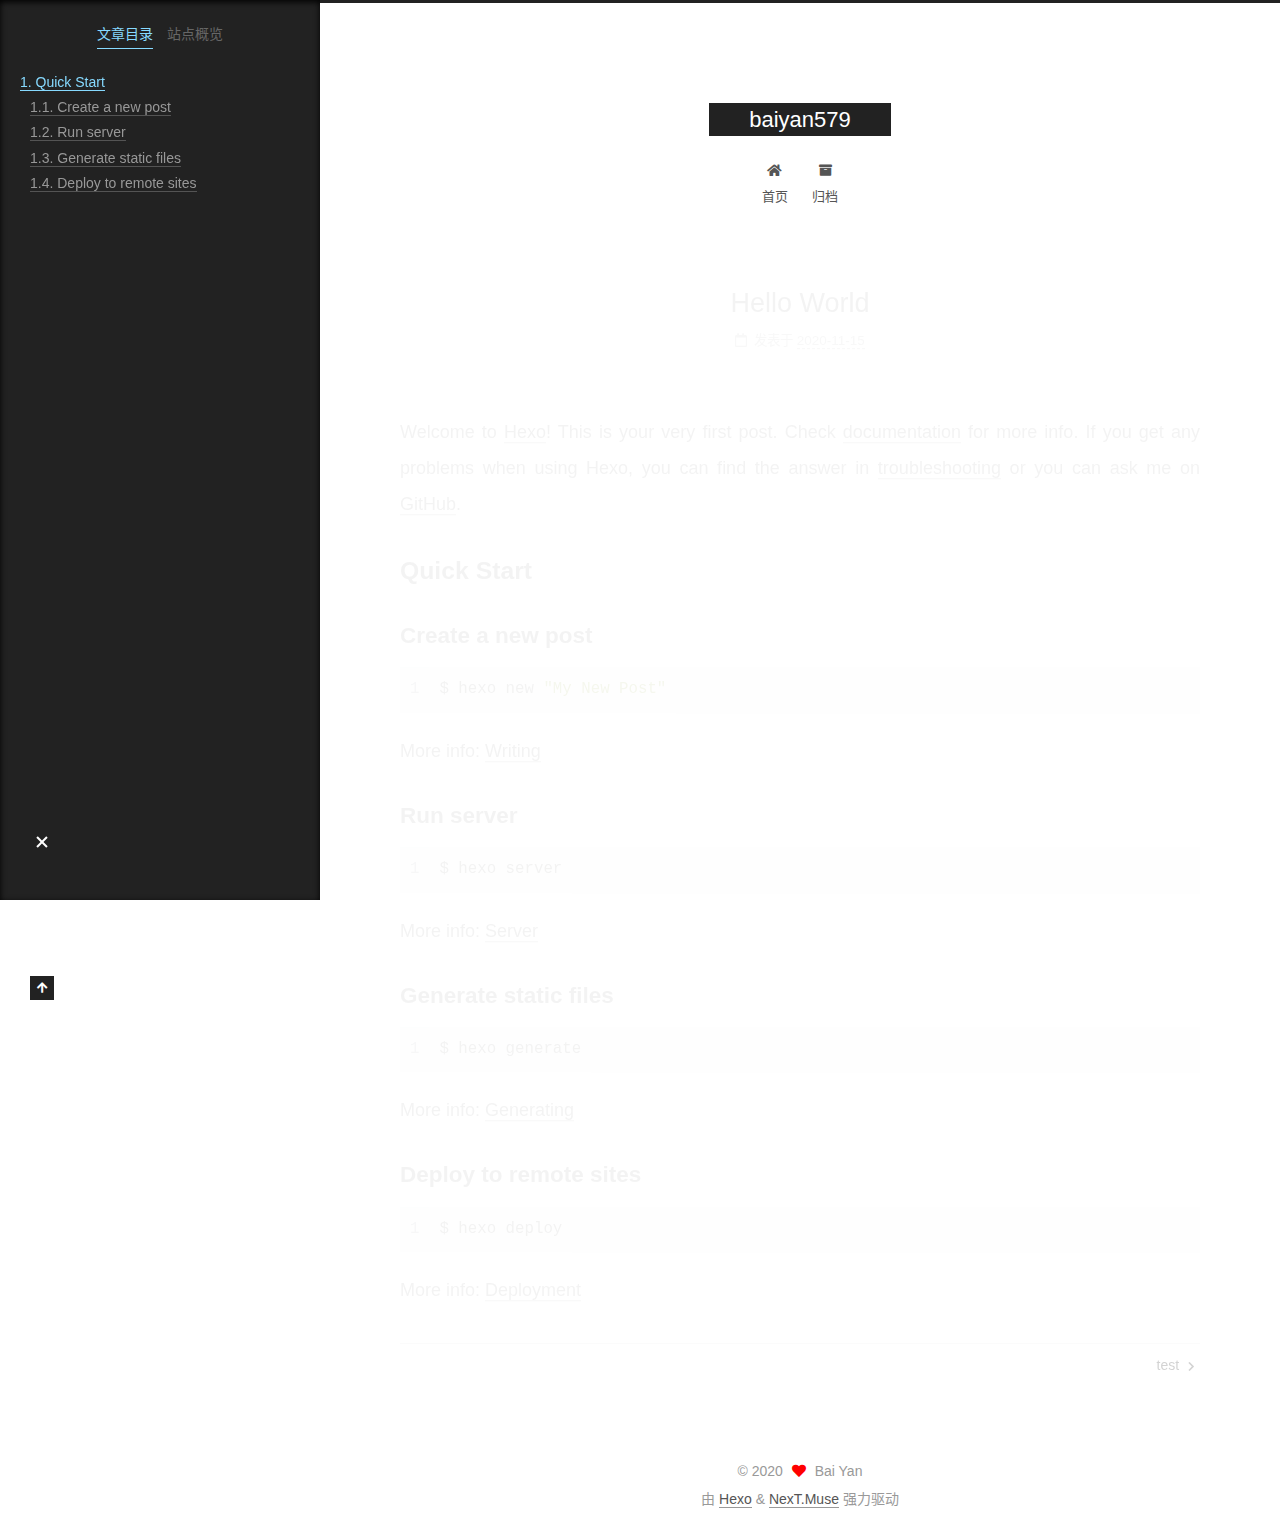
<file: 2020/11/15/hello-world/index.html>
<!DOCTYPE html>
<html lang="zh-CN">
<head>
  <meta charset="UTF-8">
<meta name="viewport" content="width=device-width, initial-scale=1, maximum-scale=2">
<meta name="theme-color" content="#222">
<meta name="generator" content="Hexo 5.2.0">
  <link rel="apple-touch-icon" sizes="180x180" href="/images/apple-touch-icon-next.png">
  <link rel="icon" type="image/png" sizes="32x32" href="/images/favicon-32x32-next.png">
  <link rel="icon" type="image/png" sizes="16x16" href="/images/favicon-16x16-next.png">
  <link rel="mask-icon" href="/images/logo.svg" color="#222">

<link rel="stylesheet" href="/css/main.css">


<link rel="stylesheet" href="/lib/font-awesome/css/all.min.css">

<script id="hexo-configurations">
    var NexT = window.NexT || {};
    var CONFIG = {"hostname":"example.com","root":"/","scheme":"Muse","version":"7.8.0","exturl":false,"sidebar":{"position":"left","display":"post","padding":18,"offset":12,"onmobile":false},"copycode":{"enable":false,"show_result":false,"style":null},"back2top":{"enable":true,"sidebar":false,"scrollpercent":false},"bookmark":{"enable":false,"color":"#222","save":"auto"},"fancybox":false,"mediumzoom":false,"lazyload":false,"pangu":false,"comments":{"style":"tabs","active":null,"storage":true,"lazyload":false,"nav":null},"algolia":{"hits":{"per_page":10},"labels":{"input_placeholder":"Search for Posts","hits_empty":"We didn't find any results for the search: ${query}","hits_stats":"${hits} results found in ${time} ms"}},"localsearch":{"enable":false,"trigger":"auto","top_n_per_article":1,"unescape":false,"preload":false},"motion":{"enable":true,"async":false,"transition":{"post_block":"fadeIn","post_header":"slideDownIn","post_body":"slideDownIn","coll_header":"slideLeftIn","sidebar":"slideUpIn"}}};
  </script>

  <meta name="description" content="Welcome to Hexo! This is your very first post. Check documentation for more info. If you get any problems when using Hexo, you can find the answer in troubleshooting or you can ask me on GitHub. Quick">
<meta property="og:type" content="article">
<meta property="og:title" content="Hello World">
<meta property="og:url" content="http://example.com/2020/11/15/hello-world/index.html">
<meta property="og:site_name" content="baiyan579">
<meta property="og:description" content="Welcome to Hexo! This is your very first post. Check documentation for more info. If you get any problems when using Hexo, you can find the answer in troubleshooting or you can ask me on GitHub. Quick">
<meta property="og:locale" content="zh_CN">
<meta property="article:published_time" content="2020-11-15T11:57:05.065Z">
<meta property="article:modified_time" content="2020-11-15T11:57:05.065Z">
<meta property="article:author" content="Bai Yan">
<meta name="twitter:card" content="summary">

<link rel="canonical" href="http://example.com/2020/11/15/hello-world/">


<script id="page-configurations">
  // https://hexo.io/docs/variables.html
  CONFIG.page = {
    sidebar: "",
    isHome : false,
    isPost : true,
    lang   : 'zh-CN'
  };
</script>

  <title>Hello World | baiyan579</title>
  






  <noscript>
  <style>
  .use-motion .brand,
  .use-motion .menu-item,
  .sidebar-inner,
  .use-motion .post-block,
  .use-motion .pagination,
  .use-motion .comments,
  .use-motion .post-header,
  .use-motion .post-body,
  .use-motion .collection-header { opacity: initial; }

  .use-motion .site-title,
  .use-motion .site-subtitle {
    opacity: initial;
    top: initial;
  }

  .use-motion .logo-line-before i { left: initial; }
  .use-motion .logo-line-after i { right: initial; }
  </style>
</noscript>

</head>

<body itemscope itemtype="http://schema.org/WebPage">
  <div class="container use-motion">
    <div class="headband"></div>

    <header class="header" itemscope itemtype="http://schema.org/WPHeader">
      <div class="header-inner"><div class="site-brand-container">
  <div class="site-nav-toggle">
    <div class="toggle" aria-label="切换导航栏">
      <span class="toggle-line toggle-line-first"></span>
      <span class="toggle-line toggle-line-middle"></span>
      <span class="toggle-line toggle-line-last"></span>
    </div>
  </div>

  <div class="site-meta">

    <a href="/" class="brand" rel="start">
      <span class="logo-line-before"><i></i></span>
      <h1 class="site-title">baiyan579</h1>
      <span class="logo-line-after"><i></i></span>
    </a>
  </div>

  <div class="site-nav-right">
    <div class="toggle popup-trigger">
    </div>
  </div>
</div>




<nav class="site-nav">
  <ul id="menu" class="main-menu menu">
        <li class="menu-item menu-item-home">

    <a href="/" rel="section"><i class="fa fa-home fa-fw"></i>首页</a>

  </li>
        <li class="menu-item menu-item-archives">

    <a href="/archives/" rel="section"><i class="fa fa-archive fa-fw"></i>归档</a>

  </li>
  </ul>
</nav>




</div>
    </header>

    
  <div class="back-to-top">
    <i class="fa fa-arrow-up"></i>
    <span>0%</span>
  </div>


    <main class="main">
      <div class="main-inner">
        <div class="content-wrap">
          

          <div class="content post posts-expand">
            

    
  
  
  <article itemscope itemtype="http://schema.org/Article" class="post-block" lang="zh-CN">
    <link itemprop="mainEntityOfPage" href="http://example.com/2020/11/15/hello-world/">

    <span hidden itemprop="author" itemscope itemtype="http://schema.org/Person">
      <meta itemprop="image" content="/images/avatar.gif">
      <meta itemprop="name" content="Bai Yan">
      <meta itemprop="description" content="">
    </span>

    <span hidden itemprop="publisher" itemscope itemtype="http://schema.org/Organization">
      <meta itemprop="name" content="baiyan579">
    </span>
      <header class="post-header">
        <h1 class="post-title" itemprop="name headline">
          Hello World
        </h1>

        <div class="post-meta">
            <span class="post-meta-item">
              <span class="post-meta-item-icon">
                <i class="far fa-calendar"></i>
              </span>
              <span class="post-meta-item-text">发表于</span>

              <time title="创建时间：2020-11-15 19:57:05" itemprop="dateCreated datePublished" datetime="2020-11-15T19:57:05+08:00">2020-11-15</time>
            </span>

          

        </div>
      </header>

    
    
    
    <div class="post-body" itemprop="articleBody">

      
        <p>Welcome to <a target="_blank" rel="noopener" href="https://hexo.io/">Hexo</a>! This is your very first post. Check <a target="_blank" rel="noopener" href="https://hexo.io/docs/">documentation</a> for more info. If you get any problems when using Hexo, you can find the answer in <a target="_blank" rel="noopener" href="https://hexo.io/docs/troubleshooting.html">troubleshooting</a> or you can ask me on <a target="_blank" rel="noopener" href="https://github.com/hexojs/hexo/issues">GitHub</a>.</p>
<h2 id="Quick-Start"><a href="#Quick-Start" class="headerlink" title="Quick Start"></a>Quick Start</h2><h3 id="Create-a-new-post"><a href="#Create-a-new-post" class="headerlink" title="Create a new post"></a>Create a new post</h3><figure class="highlight bash"><table><tr><td class="gutter"><pre><span class="line">1</span><br></pre></td><td class="code"><pre><span class="line">$ hexo new <span class="string">&quot;My New Post&quot;</span></span><br></pre></td></tr></table></figure>

<p>More info: <a target="_blank" rel="noopener" href="https://hexo.io/docs/writing.html">Writing</a></p>
<h3 id="Run-server"><a href="#Run-server" class="headerlink" title="Run server"></a>Run server</h3><figure class="highlight bash"><table><tr><td class="gutter"><pre><span class="line">1</span><br></pre></td><td class="code"><pre><span class="line">$ hexo server</span><br></pre></td></tr></table></figure>

<p>More info: <a target="_blank" rel="noopener" href="https://hexo.io/docs/server.html">Server</a></p>
<h3 id="Generate-static-files"><a href="#Generate-static-files" class="headerlink" title="Generate static files"></a>Generate static files</h3><figure class="highlight bash"><table><tr><td class="gutter"><pre><span class="line">1</span><br></pre></td><td class="code"><pre><span class="line">$ hexo generate</span><br></pre></td></tr></table></figure>

<p>More info: <a target="_blank" rel="noopener" href="https://hexo.io/docs/generating.html">Generating</a></p>
<h3 id="Deploy-to-remote-sites"><a href="#Deploy-to-remote-sites" class="headerlink" title="Deploy to remote sites"></a>Deploy to remote sites</h3><figure class="highlight bash"><table><tr><td class="gutter"><pre><span class="line">1</span><br></pre></td><td class="code"><pre><span class="line">$ hexo deploy</span><br></pre></td></tr></table></figure>

<p>More info: <a target="_blank" rel="noopener" href="https://hexo.io/docs/one-command-deployment.html">Deployment</a></p>

    </div>

    
    
    

      <footer class="post-footer">

        


        
    <div class="post-nav">
      <div class="post-nav-item"></div>
      <div class="post-nav-item">
    <a href="/2020/11/15/test/" rel="next" title="test">
      test <i class="fa fa-chevron-right"></i>
    </a></div>
    </div>
      </footer>
    
  </article>
  
  
  



          </div>
          

<script>
  window.addEventListener('tabs:register', () => {
    let { activeClass } = CONFIG.comments;
    if (CONFIG.comments.storage) {
      activeClass = localStorage.getItem('comments_active') || activeClass;
    }
    if (activeClass) {
      let activeTab = document.querySelector(`a[href="#comment-${activeClass}"]`);
      if (activeTab) {
        activeTab.click();
      }
    }
  });
  if (CONFIG.comments.storage) {
    window.addEventListener('tabs:click', event => {
      if (!event.target.matches('.tabs-comment .tab-content .tab-pane')) return;
      let commentClass = event.target.classList[1];
      localStorage.setItem('comments_active', commentClass);
    });
  }
</script>

        </div>
          
  
  <div class="toggle sidebar-toggle">
    <span class="toggle-line toggle-line-first"></span>
    <span class="toggle-line toggle-line-middle"></span>
    <span class="toggle-line toggle-line-last"></span>
  </div>

  <aside class="sidebar">
    <div class="sidebar-inner">

      <ul class="sidebar-nav motion-element">
        <li class="sidebar-nav-toc">
          文章目录
        </li>
        <li class="sidebar-nav-overview">
          站点概览
        </li>
      </ul>

      <!--noindex-->
      <div class="post-toc-wrap sidebar-panel">
          <div class="post-toc motion-element"><ol class="nav"><li class="nav-item nav-level-2"><a class="nav-link" href="#Quick-Start"><span class="nav-number">1.</span> <span class="nav-text">Quick Start</span></a><ol class="nav-child"><li class="nav-item nav-level-3"><a class="nav-link" href="#Create-a-new-post"><span class="nav-number">1.1.</span> <span class="nav-text">Create a new post</span></a></li><li class="nav-item nav-level-3"><a class="nav-link" href="#Run-server"><span class="nav-number">1.2.</span> <span class="nav-text">Run server</span></a></li><li class="nav-item nav-level-3"><a class="nav-link" href="#Generate-static-files"><span class="nav-number">1.3.</span> <span class="nav-text">Generate static files</span></a></li><li class="nav-item nav-level-3"><a class="nav-link" href="#Deploy-to-remote-sites"><span class="nav-number">1.4.</span> <span class="nav-text">Deploy to remote sites</span></a></li></ol></li></ol></div>
      </div>
      <!--/noindex-->

      <div class="site-overview-wrap sidebar-panel">
        <div class="site-author motion-element" itemprop="author" itemscope itemtype="http://schema.org/Person">
  <p class="site-author-name" itemprop="name">Bai Yan</p>
  <div class="site-description" itemprop="description"></div>
</div>
<div class="site-state-wrap motion-element">
  <nav class="site-state">
      <div class="site-state-item site-state-posts">
          <a href="/archives/">
        
          <span class="site-state-item-count">2</span>
          <span class="site-state-item-name">日志</span>
        </a>
      </div>
  </nav>
</div>



      </div>

    </div>
  </aside>
  <div id="sidebar-dimmer"></div>


      </div>
    </main>

    <footer class="footer">
      <div class="footer-inner">
        

        

<div class="copyright">
  
  &copy; 
  <span itemprop="copyrightYear">2020</span>
  <span class="with-love">
    <i class="fa fa-heart"></i>
  </span>
  <span class="author" itemprop="copyrightHolder">Bai Yan</span>
</div>
  <div class="powered-by">由 <a href="https://hexo.io/" class="theme-link" rel="noopener" target="_blank">Hexo</a> & <a href="https://muse.theme-next.org/" class="theme-link" rel="noopener" target="_blank">NexT.Muse</a> 强力驱动
  </div>

        








      </div>
    </footer>
  </div>

  
  <script src="/lib/anime.min.js"></script>
  <script src="/lib/velocity/velocity.min.js"></script>
  <script src="/lib/velocity/velocity.ui.min.js"></script>

<script src="/js/utils.js"></script>

<script src="/js/motion.js"></script>


<script src="/js/schemes/muse.js"></script>


<script src="/js/next-boot.js"></script>




  















  

  

</body>
</html>
</file>
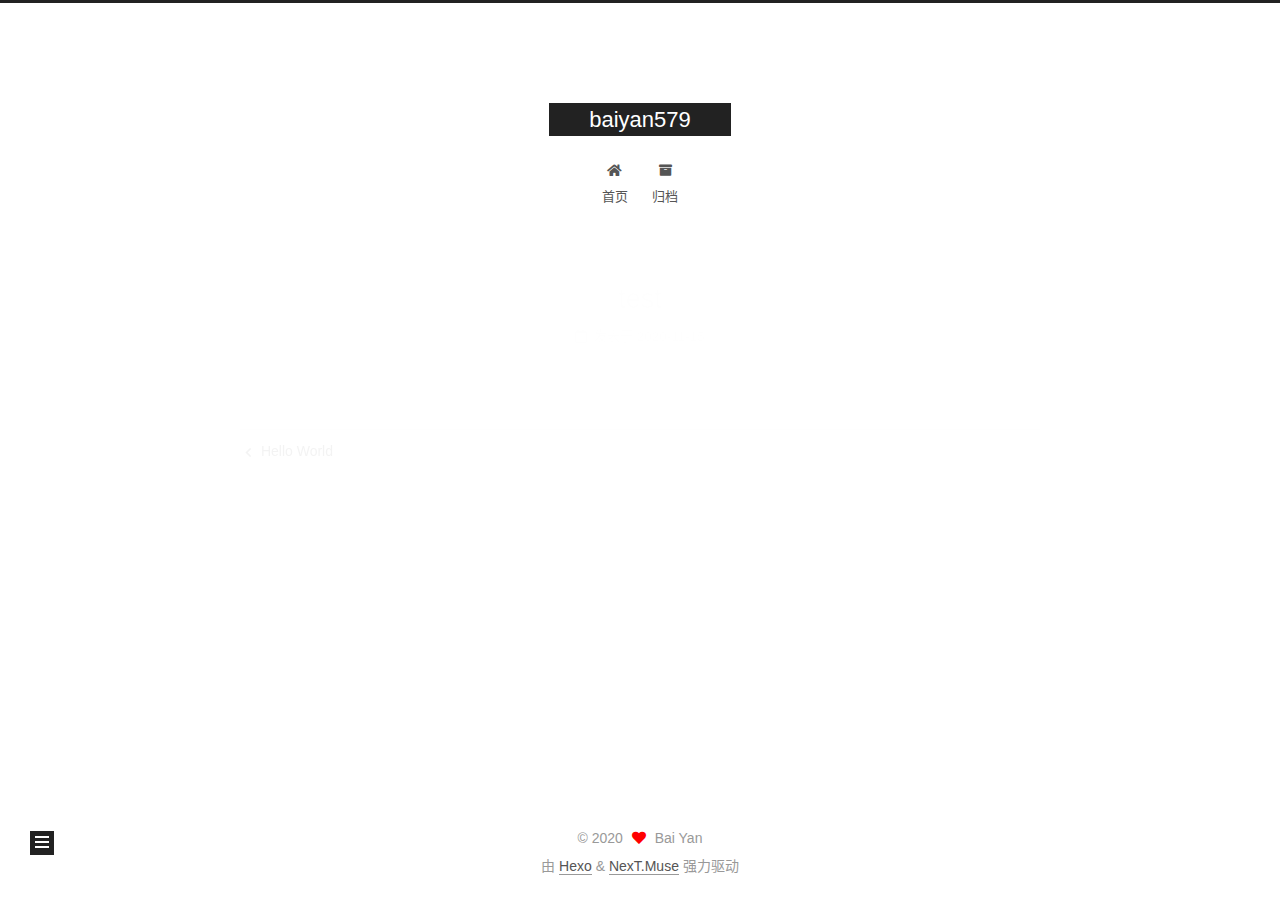
<file: 2020/11/15/test/index.html>
<!DOCTYPE html>
<html lang="zh-CN">
<head>
  <meta charset="UTF-8">
<meta name="viewport" content="width=device-width, initial-scale=1, maximum-scale=2">
<meta name="theme-color" content="#222">
<meta name="generator" content="Hexo 5.2.0">
  <link rel="apple-touch-icon" sizes="180x180" href="/images/apple-touch-icon-next.png">
  <link rel="icon" type="image/png" sizes="32x32" href="/images/favicon-32x32-next.png">
  <link rel="icon" type="image/png" sizes="16x16" href="/images/favicon-16x16-next.png">
  <link rel="mask-icon" href="/images/logo.svg" color="#222">

<link rel="stylesheet" href="/css/main.css">


<link rel="stylesheet" href="/lib/font-awesome/css/all.min.css">

<script id="hexo-configurations">
    var NexT = window.NexT || {};
    var CONFIG = {"hostname":"example.com","root":"/","scheme":"Muse","version":"7.8.0","exturl":false,"sidebar":{"position":"left","display":"post","padding":18,"offset":12,"onmobile":false},"copycode":{"enable":false,"show_result":false,"style":null},"back2top":{"enable":true,"sidebar":false,"scrollpercent":false},"bookmark":{"enable":false,"color":"#222","save":"auto"},"fancybox":false,"mediumzoom":false,"lazyload":false,"pangu":false,"comments":{"style":"tabs","active":null,"storage":true,"lazyload":false,"nav":null},"algolia":{"hits":{"per_page":10},"labels":{"input_placeholder":"Search for Posts","hits_empty":"We didn't find any results for the search: ${query}","hits_stats":"${hits} results found in ${time} ms"}},"localsearch":{"enable":false,"trigger":"auto","top_n_per_article":1,"unescape":false,"preload":false},"motion":{"enable":true,"async":false,"transition":{"post_block":"fadeIn","post_header":"slideDownIn","post_body":"slideDownIn","coll_header":"slideLeftIn","sidebar":"slideUpIn"}}};
  </script>

  <meta property="og:type" content="article">
<meta property="og:title" content="test">
<meta property="og:url" content="http://example.com/2020/11/15/test/index.html">
<meta property="og:site_name" content="baiyan579">
<meta property="og:locale" content="zh_CN">
<meta property="article:published_time" content="2020-11-15T12:24:56.000Z">
<meta property="article:modified_time" content="2020-11-15T12:24:56.351Z">
<meta property="article:author" content="Bai Yan">
<meta name="twitter:card" content="summary">

<link rel="canonical" href="http://example.com/2020/11/15/test/">


<script id="page-configurations">
  // https://hexo.io/docs/variables.html
  CONFIG.page = {
    sidebar: "",
    isHome : false,
    isPost : true,
    lang   : 'zh-CN'
  };
</script>

  <title>test | baiyan579</title>
  






  <noscript>
  <style>
  .use-motion .brand,
  .use-motion .menu-item,
  .sidebar-inner,
  .use-motion .post-block,
  .use-motion .pagination,
  .use-motion .comments,
  .use-motion .post-header,
  .use-motion .post-body,
  .use-motion .collection-header { opacity: initial; }

  .use-motion .site-title,
  .use-motion .site-subtitle {
    opacity: initial;
    top: initial;
  }

  .use-motion .logo-line-before i { left: initial; }
  .use-motion .logo-line-after i { right: initial; }
  </style>
</noscript>

</head>

<body itemscope itemtype="http://schema.org/WebPage">
  <div class="container use-motion">
    <div class="headband"></div>

    <header class="header" itemscope itemtype="http://schema.org/WPHeader">
      <div class="header-inner"><div class="site-brand-container">
  <div class="site-nav-toggle">
    <div class="toggle" aria-label="切换导航栏">
      <span class="toggle-line toggle-line-first"></span>
      <span class="toggle-line toggle-line-middle"></span>
      <span class="toggle-line toggle-line-last"></span>
    </div>
  </div>

  <div class="site-meta">

    <a href="/" class="brand" rel="start">
      <span class="logo-line-before"><i></i></span>
      <h1 class="site-title">baiyan579</h1>
      <span class="logo-line-after"><i></i></span>
    </a>
  </div>

  <div class="site-nav-right">
    <div class="toggle popup-trigger">
    </div>
  </div>
</div>




<nav class="site-nav">
  <ul id="menu" class="main-menu menu">
        <li class="menu-item menu-item-home">

    <a href="/" rel="section"><i class="fa fa-home fa-fw"></i>首页</a>

  </li>
        <li class="menu-item menu-item-archives">

    <a href="/archives/" rel="section"><i class="fa fa-archive fa-fw"></i>归档</a>

  </li>
  </ul>
</nav>




</div>
    </header>

    
  <div class="back-to-top">
    <i class="fa fa-arrow-up"></i>
    <span>0%</span>
  </div>


    <main class="main">
      <div class="main-inner">
        <div class="content-wrap">
          

          <div class="content post posts-expand">
            

    
  
  
  <article itemscope itemtype="http://schema.org/Article" class="post-block" lang="zh-CN">
    <link itemprop="mainEntityOfPage" href="http://example.com/2020/11/15/test/">

    <span hidden itemprop="author" itemscope itemtype="http://schema.org/Person">
      <meta itemprop="image" content="/images/avatar.gif">
      <meta itemprop="name" content="Bai Yan">
      <meta itemprop="description" content="">
    </span>

    <span hidden itemprop="publisher" itemscope itemtype="http://schema.org/Organization">
      <meta itemprop="name" content="baiyan579">
    </span>
      <header class="post-header">
        <h1 class="post-title" itemprop="name headline">
          test
        </h1>

        <div class="post-meta">
            <span class="post-meta-item">
              <span class="post-meta-item-icon">
                <i class="far fa-calendar"></i>
              </span>
              <span class="post-meta-item-text">发表于</span>

              <time title="创建时间：2020-11-15 20:24:56" itemprop="dateCreated datePublished" datetime="2020-11-15T20:24:56+08:00">2020-11-15</time>
            </span>

          

        </div>
      </header>

    
    
    
    <div class="post-body" itemprop="articleBody">

      
        
    </div>

    
    
    

      <footer class="post-footer">

        


        
    <div class="post-nav">
      <div class="post-nav-item">
    <a href="/2020/11/15/hello-world/" rel="prev" title="Hello World">
      <i class="fa fa-chevron-left"></i> Hello World
    </a></div>
      <div class="post-nav-item"></div>
    </div>
      </footer>
    
  </article>
  
  
  



          </div>
          

<script>
  window.addEventListener('tabs:register', () => {
    let { activeClass } = CONFIG.comments;
    if (CONFIG.comments.storage) {
      activeClass = localStorage.getItem('comments_active') || activeClass;
    }
    if (activeClass) {
      let activeTab = document.querySelector(`a[href="#comment-${activeClass}"]`);
      if (activeTab) {
        activeTab.click();
      }
    }
  });
  if (CONFIG.comments.storage) {
    window.addEventListener('tabs:click', event => {
      if (!event.target.matches('.tabs-comment .tab-content .tab-pane')) return;
      let commentClass = event.target.classList[1];
      localStorage.setItem('comments_active', commentClass);
    });
  }
</script>

        </div>
          
  
  <div class="toggle sidebar-toggle">
    <span class="toggle-line toggle-line-first"></span>
    <span class="toggle-line toggle-line-middle"></span>
    <span class="toggle-line toggle-line-last"></span>
  </div>

  <aside class="sidebar">
    <div class="sidebar-inner">

      <ul class="sidebar-nav motion-element">
        <li class="sidebar-nav-toc">
          文章目录
        </li>
        <li class="sidebar-nav-overview">
          站点概览
        </li>
      </ul>

      <!--noindex-->
      <div class="post-toc-wrap sidebar-panel">
      </div>
      <!--/noindex-->

      <div class="site-overview-wrap sidebar-panel">
        <div class="site-author motion-element" itemprop="author" itemscope itemtype="http://schema.org/Person">
  <p class="site-author-name" itemprop="name">Bai Yan</p>
  <div class="site-description" itemprop="description"></div>
</div>
<div class="site-state-wrap motion-element">
  <nav class="site-state">
      <div class="site-state-item site-state-posts">
          <a href="/archives/">
        
          <span class="site-state-item-count">2</span>
          <span class="site-state-item-name">日志</span>
        </a>
      </div>
  </nav>
</div>



      </div>

    </div>
  </aside>
  <div id="sidebar-dimmer"></div>


      </div>
    </main>

    <footer class="footer">
      <div class="footer-inner">
        

        

<div class="copyright">
  
  &copy; 
  <span itemprop="copyrightYear">2020</span>
  <span class="with-love">
    <i class="fa fa-heart"></i>
  </span>
  <span class="author" itemprop="copyrightHolder">Bai Yan</span>
</div>
  <div class="powered-by">由 <a href="https://hexo.io/" class="theme-link" rel="noopener" target="_blank">Hexo</a> & <a href="https://muse.theme-next.org/" class="theme-link" rel="noopener" target="_blank">NexT.Muse</a> 强力驱动
  </div>

        








      </div>
    </footer>
  </div>

  
  <script src="/lib/anime.min.js"></script>
  <script src="/lib/velocity/velocity.min.js"></script>
  <script src="/lib/velocity/velocity.ui.min.js"></script>

<script src="/js/utils.js"></script>

<script src="/js/motion.js"></script>


<script src="/js/schemes/muse.js"></script>


<script src="/js/next-boot.js"></script>




  















  

  

</body>
</html>
</file>
<file: css/main.css>
:root {
  --body-bg-color: #fff;
  --content-bg-color: #fff;
  --card-bg-color: #f5f5f5;
  --text-color: #555;
  --blockquote-color: #666;
  --link-color: #555;
  --link-hover-color: #222;
  --brand-color: #fff;
  --brand-hover-color: #fff;
  --table-row-odd-bg-color: #f9f9f9;
  --table-row-hover-bg-color: #f5f5f5;
  --menu-item-bg-color: #f5f5f5;
  --btn-default-bg: #222;
  --btn-default-color: #fff;
  --btn-default-border-color: #222;
  --btn-default-hover-bg: #fff;
  --btn-default-hover-color: #222;
  --btn-default-hover-border-color: #222;
}
html {
  line-height: 1.15; /* 1 */
  -webkit-text-size-adjust: 100%; /* 2 */
}
body {
  margin: 0;
}
main {
  display: block;
}
h1 {
  font-size: 2em;
  margin: 0.67em 0;
}
hr {
  box-sizing: content-box; /* 1 */
  height: 0; /* 1 */
  overflow: visible; /* 2 */
}
pre {
  font-family: monospace, monospace; /* 1 */
  font-size: 1em; /* 2 */
}
a {
  background: transparent;
}
abbr[title] {
  border-bottom: none; /* 1 */
  text-decoration: underline; /* 2 */
  text-decoration: underline dotted; /* 2 */
}
b,
strong {
  font-weight: bolder;
}
code,
kbd,
samp {
  font-family: monospace, monospace; /* 1 */
  font-size: 1em; /* 2 */
}
small {
  font-size: 80%;
}
sub,
sup {
  font-size: 75%;
  line-height: 0;
  position: relative;
  vertical-align: baseline;
}
sub {
  bottom: -0.25em;
}
sup {
  top: -0.5em;
}
img {
  border-style: none;
}
button,
input,
optgroup,
select,
textarea {
  font-family: inherit; /* 1 */
  font-size: 100%; /* 1 */
  line-height: 1.15; /* 1 */
  margin: 0; /* 2 */
}
button,
input {
/* 1 */
  overflow: visible;
}
button,
select {
/* 1 */
  text-transform: none;
}
button,
[type='button'],
[type='reset'],
[type='submit'] {
  -webkit-appearance: button;
}
button::-moz-focus-inner,
[type='button']::-moz-focus-inner,
[type='reset']::-moz-focus-inner,
[type='submit']::-moz-focus-inner {
  border-style: none;
  padding: 0;
}
button:-moz-focusring,
[type='button']:-moz-focusring,
[type='reset']:-moz-focusring,
[type='submit']:-moz-focusring {
  outline: 1px dotted ButtonText;
}
fieldset {
  padding: 0.35em 0.75em 0.625em;
}
legend {
  box-sizing: border-box; /* 1 */
  color: inherit; /* 2 */
  display: table; /* 1 */
  max-width: 100%; /* 1 */
  padding: 0; /* 3 */
  white-space: normal; /* 1 */
}
progress {
  vertical-align: baseline;
}
textarea {
  overflow: auto;
}
[type='checkbox'],
[type='radio'] {
  box-sizing: border-box; /* 1 */
  padding: 0; /* 2 */
}
[type='number']::-webkit-inner-spin-button,
[type='number']::-webkit-outer-spin-button {
  height: auto;
}
[type='search'] {
  outline-offset: -2px; /* 2 */
  -webkit-appearance: textfield; /* 1 */
}
[type='search']::-webkit-search-decoration {
  -webkit-appearance: none;
}
::-webkit-file-upload-button {
  font: inherit; /* 2 */
  -webkit-appearance: button; /* 1 */
}
details {
  display: block;
}
summary {
  display: list-item;
}
template {
  display: none;
}
[hidden] {
  display: none;
}
::selection {
  background: #262a30;
  color: #eee;
}
html,
body {
  height: 100%;
}
body {
  background: var(--body-bg-color);
  color: var(--text-color);
  font-family: 'Lato', "PingFang SC", "Microsoft YaHei", sans-serif;
  font-size: 1em;
  line-height: 2;
}
@media (max-width: 991px) {
  body {
    padding-left: 0 !important;
    padding-right: 0 !important;
  }
}
h1,
h2,
h3,
h4,
h5,
h6 {
  font-family: 'Lato', "PingFang SC", "Microsoft YaHei", sans-serif;
  font-weight: bold;
  line-height: 1.5;
  margin: 20px 0 15px;
}
h1 {
  font-size: 1.5em;
}
h2 {
  font-size: 1.375em;
}
h3 {
  font-size: 1.25em;
}
h4 {
  font-size: 1.125em;
}
h5 {
  font-size: 1em;
}
h6 {
  font-size: 0.875em;
}
p {
  margin: 0 0 20px 0;
}
a,
span.exturl {
  border-bottom: 1px solid #999;
  color: var(--link-color);
  outline: 0;
  text-decoration: none;
  overflow-wrap: break-word;
  word-wrap: break-word;
  cursor: pointer;
}
a:hover,
span.exturl:hover {
  border-bottom-color: var(--link-hover-color);
  color: var(--link-hover-color);
}
iframe,
img,
video {
  display: block;
  margin-left: auto;
  margin-right: auto;
  max-width: 100%;
}
hr {
  background-image: repeating-linear-gradient(-45deg, #ddd, #ddd 4px, transparent 4px, transparent 8px);
  border: 0;
  height: 3px;
  margin: 40px 0;
}
blockquote {
  border-left: 4px solid #ddd;
  color: var(--blockquote-color);
  margin: 0;
  padding: 0 15px;
}
blockquote cite::before {
  content: '-';
  padding: 0 5px;
}
dt {
  font-weight: bold;
}
dd {
  margin: 0;
  padding: 0;
}
kbd {
  background-color: #f5f5f5;
  background-image: linear-gradient(#eee, #fff, #eee);
  border: 1px solid #ccc;
  border-radius: 0.2em;
  box-shadow: 0.1em 0.1em 0.2em rgba(0,0,0,0.1);
  color: #555;
  font-family: inherit;
  padding: 0.1em 0.3em;
  white-space: nowrap;
}
.table-container {
  overflow: auto;
}
table {
  border-collapse: collapse;
  border-spacing: 0;
  font-size: 0.875em;
  margin: 0 0 20px 0;
  width: 100%;
}
tbody tr:nth-of-type(odd) {
  background: var(--table-row-odd-bg-color);
}
tbody tr:hover {
  background: var(--table-row-hover-bg-color);
}
caption,
th,
td {
  font-weight: normal;
  padding: 8px;
  vertical-align: middle;
}
th,
td {
  border: 1px solid #ddd;
  border-bottom: 3px solid #ddd;
}
th {
  font-weight: 700;
  padding-bottom: 10px;
}
td {
  border-bottom-width: 1px;
}
.btn {
  background: var(--btn-default-bg);
  border: 2px solid var(--btn-default-border-color);
  border-radius: 0;
  color: var(--btn-default-color);
  display: inline-block;
  font-size: 0.875em;
  line-height: 2;
  padding: 0 20px;
  text-decoration: none;
  transition-property: background-color;
  transition-delay: 0s;
  transition-duration: 0.2s;
  transition-timing-function: ease-in-out;
}
.btn:hover {
  background: var(--btn-default-hover-bg);
  border-color: var(--btn-default-hover-border-color);
  color: var(--btn-default-hover-color);
}
.btn + .btn {
  margin: 0 0 8px 8px;
}
.btn .fa-fw {
  text-align: left;
  width: 1.285714285714286em;
}
.toggle {
  line-height: 0;
}
.toggle .toggle-line {
  background: #fff;
  display: inline-block;
  height: 2px;
  left: 0;
  position: relative;
  top: 0;
  transition: all 0.4s;
  vertical-align: top;
  width: 100%;
}
.toggle .toggle-line:not(:first-child) {
  margin-top: 3px;
}
.toggle.toggle-arrow .toggle-line-first {
  left: 50%;
  top: 2px;
  transform: rotate(45deg);
  width: 50%;
}
.toggle.toggle-arrow .toggle-line-middle {
  left: 2px;
  width: 90%;
}
.toggle.toggle-arrow .toggle-line-last {
  left: 50%;
  top: -2px;
  transform: rotate(-45deg);
  width: 50%;
}
.toggle.toggle-close .toggle-line-first {
  transform: rotate(-45deg);
  top: 5px;
}
.toggle.toggle-close .toggle-line-middle {
  opacity: 0;
}
.toggle.toggle-close .toggle-line-last {
  transform: rotate(45deg);
  top: -5px;
}
.highlight,
pre {
  background: #f7f7f7;
  color: #4d4d4c;
  line-height: 1.6;
  margin: 0 auto 20px;
}
pre,
code {
  font-family: consolas, Menlo, monospace, "PingFang SC", "Microsoft YaHei";
}
code {
  background: #eee;
  border-radius: 3px;
  color: #555;
  padding: 2px 4px;
  overflow-wrap: break-word;
  word-wrap: break-word;
}
.highlight *::selection {
  background: #d6d6d6;
}
.highlight pre {
  border: 0;
  margin: 0;
  padding: 10px 0;
}
.highlight table {
  border: 0;
  margin: 0;
  width: auto;
}
.highlight td {
  border: 0;
  padding: 0;
}
.highlight figcaption {
  background: #eff2f3;
  color: #4d4d4c;
  display: flex;
  font-size: 0.875em;
  justify-content: space-between;
  line-height: 1.2;
  padding: 0.5em;
}
.highlight figcaption a {
  color: #4d4d4c;
}
.highlight figcaption a:hover {
  border-bottom-color: #4d4d4c;
}
.highlight .gutter {
  -moz-user-select: none;
  -ms-user-select: none;
  -webkit-user-select: none;
  user-select: none;
}
.highlight .gutter pre {
  background: #eff2f3;
  color: #869194;
  padding-left: 10px;
  padding-right: 10px;
  text-align: right;
}
.highlight .code pre {
  background: #f7f7f7;
  padding-left: 10px;
  width: 100%;
}
.gist table {
  width: auto;
}
.gist table td {
  border: 0;
}
pre {
  overflow: auto;
  padding: 10px;
}
pre code {
  background: none;
  color: #4d4d4c;
  font-size: 0.875em;
  padding: 0;
  text-shadow: none;
}
pre .deletion {
  background: #fdd;
}
pre .addition {
  background: #dfd;
}
pre .meta {
  color: #eab700;
  -moz-user-select: none;
  -ms-user-select: none;
  -webkit-user-select: none;
  user-select: none;
}
pre .comment {
  color: #8e908c;
}
pre .variable,
pre .attribute,
pre .tag,
pre .name,
pre .regexp,
pre .ruby .constant,
pre .xml .tag .title,
pre .xml .pi,
pre .xml .doctype,
pre .html .doctype,
pre .css .id,
pre .css .class,
pre .css .pseudo {
  color: #c82829;
}
pre .number,
pre .preprocessor,
pre .built_in,
pre .builtin-name,
pre .literal,
pre .params,
pre .constant,
pre .command {
  color: #f5871f;
}
pre .ruby .class .title,
pre .css .rules .attribute,
pre .string,
pre .symbol,
pre .value,
pre .inheritance,
pre .header,
pre .ruby .symbol,
pre .xml .cdata,
pre .special,
pre .formula {
  color: #718c00;
}
pre .title,
pre .css .hexcolor {
  color: #3e999f;
}
pre .function,
pre .python .decorator,
pre .python .title,
pre .ruby .function .title,
pre .ruby .title .keyword,
pre .perl .sub,
pre .javascript .title,
pre .coffeescript .title {
  color: #4271ae;
}
pre .keyword,
pre .javascript .function {
  color: #8959a8;
}
.blockquote-center {
  border-left: none;
  margin: 40px 0;
  padding: 0;
  position: relative;
  text-align: center;
}
.blockquote-center .fa {
  display: block;
  opacity: 0.6;
  position: absolute;
  width: 100%;
}
.blockquote-center .fa-quote-left {
  border-top: 1px solid #ccc;
  text-align: left;
  top: -20px;
}
.blockquote-center .fa-quote-right {
  border-bottom: 1px solid #ccc;
  text-align: right;
  bottom: -20px;
}
.blockquote-center p,
.blockquote-center div {
  text-align: center;
}
.post-body .group-picture img {
  margin: 0 auto;
  padding: 0 3px;
}
.group-picture-row {
  margin-bottom: 6px;
  overflow: hidden;
}
.group-picture-column {
  float: left;
  margin-bottom: 10px;
}
.post-body .label {
  color: #555;
  display: inline;
  padding: 0 2px;
}
.post-body .label.default {
  background: #f0f0f0;
}
.post-body .label.primary {
  background: #efe6f7;
}
.post-body .label.info {
  background: #e5f2f8;
}
.post-body .label.success {
  background: #e7f4e9;
}
.post-body .label.warning {
  background: #fcf6e1;
}
.post-body .label.danger {
  background: #fae8eb;
}
.post-body .tabs {
  margin-bottom: 20px;
}
.post-body .tabs,
.tabs-comment {
  display: block;
  padding-top: 10px;
  position: relative;
}
.post-body .tabs ul.nav-tabs,
.tabs-comment ul.nav-tabs {
  display: flex;
  flex-wrap: wrap;
  margin: 0;
  margin-bottom: -1px;
  padding: 0;
}
@media (max-width: 413px) {
  .post-body .tabs ul.nav-tabs,
  .tabs-comment ul.nav-tabs {
    display: block;
    margin-bottom: 5px;
  }
}
.post-body .tabs ul.nav-tabs li.tab,
.tabs-comment ul.nav-tabs li.tab {
  border-bottom: 1px solid #ddd;
  border-left: 1px solid transparent;
  border-right: 1px solid transparent;
  border-top: 3px solid transparent;
  flex-grow: 1;
  list-style-type: none;
  border-radius: 0 0 0 0;
}
@media (max-width: 413px) {
  .post-body .tabs ul.nav-tabs li.tab,
  .tabs-comment ul.nav-tabs li.tab {
    border-bottom: 1px solid transparent;
    border-left: 3px solid transparent;
    border-right: 1px solid transparent;
    border-top: 1px solid transparent;
  }
}
@media (max-width: 413px) {
  .post-body .tabs ul.nav-tabs li.tab,
  .tabs-comment ul.nav-tabs li.tab {
    border-radius: 0;
  }
}
.post-body .tabs ul.nav-tabs li.tab a,
.tabs-comment ul.nav-tabs li.tab a {
  border-bottom: initial;
  display: block;
  line-height: 1.8;
  outline: 0;
  padding: 0.25em 0.75em;
  text-align: center;
  transition-delay: 0s;
  transition-duration: 0.2s;
  transition-timing-function: ease-out;
}
.post-body .tabs ul.nav-tabs li.tab a i,
.tabs-comment ul.nav-tabs li.tab a i {
  width: 1.285714285714286em;
}
.post-body .tabs ul.nav-tabs li.tab.active,
.tabs-comment ul.nav-tabs li.tab.active {
  border-bottom: 1px solid transparent;
  border-left: 1px solid #ddd;
  border-right: 1px solid #ddd;
  border-top: 3px solid #fc6423;
}
@media (max-width: 413px) {
  .post-body .tabs ul.nav-tabs li.tab.active,
  .tabs-comment ul.nav-tabs li.tab.active {
    border-bottom: 1px solid #ddd;
    border-left: 3px solid #fc6423;
    border-right: 1px solid #ddd;
    border-top: 1px solid #ddd;
  }
}
.post-body .tabs ul.nav-tabs li.tab.active a,
.tabs-comment ul.nav-tabs li.tab.active a {
  color: var(--link-color);
  cursor: default;
}
.post-body .tabs .tab-content .tab-pane,
.tabs-comment .tab-content .tab-pane {
  border: 1px solid #ddd;
  border-top: 0;
  padding: 20px 20px 0 20px;
  border-radius: 0;
}
.post-body .tabs .tab-content .tab-pane:not(.active),
.tabs-comment .tab-content .tab-pane:not(.active) {
  display: none;
}
.post-body .tabs .tab-content .tab-pane.active,
.tabs-comment .tab-content .tab-pane.active {
  display: block;
}
.post-body .tabs .tab-content .tab-pane.active:nth-of-type(1),
.tabs-comment .tab-content .tab-pane.active:nth-of-type(1) {
  border-radius: 0 0 0 0;
}
@media (max-width: 413px) {
  .post-body .tabs .tab-content .tab-pane.active:nth-of-type(1),
  .tabs-comment .tab-content .tab-pane.active:nth-of-type(1) {
    border-radius: 0;
  }
}
.post-body .note {
  border-radius: 3px;
  margin-bottom: 20px;
  padding: 1em;
  position: relative;
  border: 1px solid #eee;
  border-left-width: 5px;
}
.post-body .note h2,
.post-body .note h3,
.post-body .note h4,
.post-body .note h5,
.post-body .note h6 {
  margin-top: 0;
  border-bottom: initial;
  margin-bottom: 0;
  padding-top: 0;
}
.post-body .note p:first-child,
.post-body .note ul:first-child,
.post-body .note ol:first-child,
.post-body .note table:first-child,
.post-body .note pre:first-child,
.post-body .note blockquote:first-child,
.post-body .note img:first-child {
  margin-top: 0;
}
.post-body .note p:last-child,
.post-body .note ul:last-child,
.post-body .note ol:last-child,
.post-body .note table:last-child,
.post-body .note pre:last-child,
.post-body .note blockquote:last-child,
.post-body .note img:last-child {
  margin-bottom: 0;
}
.post-body .note.default {
  border-left-color: #777;
}
.post-body .note.default h2,
.post-body .note.default h3,
.post-body .note.default h4,
.post-body .note.default h5,
.post-body .note.default h6 {
  color: #777;
}
.post-body .note.primary {
  border-left-color: #6f42c1;
}
.post-body .note.primary h2,
.post-body .note.primary h3,
.post-body .note.primary h4,
.post-body .note.primary h5,
.post-body .note.primary h6 {
  color: #6f42c1;
}
.post-body .note.info {
  border-left-color: #428bca;
}
.post-body .note.info h2,
.post-body .note.info h3,
.post-body .note.info h4,
.post-body .note.info h5,
.post-body .note.info h6 {
  color: #428bca;
}
.post-body .note.success {
  border-left-color: #5cb85c;
}
.post-body .note.success h2,
.post-body .note.success h3,
.post-body .note.success h4,
.post-body .note.success h5,
.post-body .note.success h6 {
  color: #5cb85c;
}
.post-body .note.warning {
  border-left-color: #f0ad4e;
}
.post-body .note.warning h2,
.post-body .note.warning h3,
.post-body .note.warning h4,
.post-body .note.warning h5,
.post-body .note.warning h6 {
  color: #f0ad4e;
}
.post-body .note.danger {
  border-left-color: #d9534f;
}
.post-body .note.danger h2,
.post-body .note.danger h3,
.post-body .note.danger h4,
.post-body .note.danger h5,
.post-body .note.danger h6 {
  color: #d9534f;
}
.pagination .prev,
.pagination .next,
.pagination .page-number,
.pagination .space {
  display: inline-block;
  margin: 0 10px;
  padding: 0 11px;
  position: relative;
  top: -1px;
}
@media (max-width: 767px) {
  .pagination .prev,
  .pagination .next,
  .pagination .page-number,
  .pagination .space {
    margin: 0 5px;
  }
}
.pagination {
  border-top: 1px solid #eee;
  margin: 120px 0 0;
  text-align: center;
}
.pagination .prev,
.pagination .next,
.pagination .page-number {
  border-bottom: 0;
  border-top: 1px solid #eee;
  transition-property: border-color;
  transition-delay: 0s;
  transition-duration: 0.2s;
  transition-timing-function: ease-in-out;
}
.pagination .prev:hover,
.pagination .next:hover,
.pagination .page-number:hover {
  border-top-color: #222;
}
.pagination .space {
  margin: 0;
  padding: 0;
}
.pagination .prev {
  margin-left: 0;
}
.pagination .next {
  margin-right: 0;
}
.pagination .page-number.current {
  background: #ccc;
  border-top-color: #ccc;
  color: #fff;
}
@media (max-width: 767px) {
  .pagination {
    border-top: none;
  }
  .pagination .prev,
  .pagination .next,
  .pagination .page-number {
    border-bottom: 1px solid #eee;
    border-top: 0;
    margin-bottom: 10px;
    padding: 0 10px;
  }
  .pagination .prev:hover,
  .pagination .next:hover,
  .pagination .page-number:hover {
    border-bottom-color: #222;
  }
}
.comments {
  margin-top: 60px;
  overflow: hidden;
}
.comment-button-group {
  display: flex;
  flex-wrap: wrap-reverse;
  justify-content: center;
  margin: 1em 0;
}
.comment-button-group .comment-button {
  margin: 0.1em 0.2em;
}
.comment-button-group .comment-button.active {
  background: var(--btn-default-hover-bg);
  border-color: var(--btn-default-hover-border-color);
  color: var(--btn-default-hover-color);
}
.comment-position {
  display: none;
}
.comment-position.active {
  display: block;
}
.tabs-comment {
  background: var(--content-bg-color);
  margin-top: 4em;
  padding-top: 0;
}
.tabs-comment .comments {
  border: 0;
  box-shadow: none;
  margin-top: 0;
  padding-top: 0;
}
.container {
  min-height: 100%;
  position: relative;
}
.main-inner {
  margin: 0 auto;
  width: 700px;
}
@media (min-width: 1200px) {
  .main-inner {
    width: 800px;
  }
}
@media (min-width: 1600px) {
  .main-inner {
    width: 900px;
  }
}
@media (max-width: 767px) {
  .content-wrap {
    padding: 0 20px;
  }
}
.header {
  background: transparent;
}
.header-inner {
  margin: 0 auto;
  width: 700px;
}
@media (min-width: 1200px) {
  .header-inner {
    width: 800px;
  }
}
@media (min-width: 1600px) {
  .header-inner {
    width: 900px;
  }
}
.site-brand-container {
  display: flex;
  flex-shrink: 0;
  padding: 0 10px;
}
.headband {
  background: #222;
  height: 3px;
}
.site-meta {
  flex-grow: 1;
  text-align: center;
}
@media (max-width: 767px) {
  .site-meta {
    text-align: center;
  }
}
.brand {
  border-bottom: none;
  color: var(--brand-color);
  display: inline-block;
  line-height: 1.375em;
  padding: 0 40px;
  position: relative;
}
.brand:hover {
  color: var(--brand-hover-color);
}
.site-title {
  font-family: 'Lato', "PingFang SC", "Microsoft YaHei", sans-serif;
  font-size: 1.375em;
  font-weight: normal;
  margin: 0;
}
.site-subtitle {
  color: #999;
  font-size: 0.8125em;
  margin: 10px 0;
}
.use-motion .brand {
  opacity: 0;
}
.use-motion .site-title,
.use-motion .site-subtitle,
.use-motion .custom-logo-image {
  opacity: 0;
  position: relative;
  top: -10px;
}
.site-nav-toggle,
.site-nav-right {
  display: none;
}
@media (max-width: 767px) {
  .site-nav-toggle,
  .site-nav-right {
    display: flex;
    flex-direction: column;
    justify-content: center;
  }
}
.site-nav-toggle .toggle,
.site-nav-right .toggle {
  color: var(--text-color);
  padding: 10px;
  width: 22px;
}
.site-nav-toggle .toggle .toggle-line,
.site-nav-right .toggle .toggle-line {
  background: var(--text-color);
  border-radius: 1px;
}
.site-nav {
  display: block;
}
@media (max-width: 767px) {
  .site-nav {
    clear: both;
    display: none;
  }
}
.site-nav.site-nav-on {
  display: block;
}
.menu {
  margin-top: 20px;
  padding-left: 0;
  text-align: center;
}
.menu-item {
  display: inline-block;
  list-style: none;
  margin: 0 10px;
}
@media (max-width: 767px) {
  .menu-item {
    display: block;
    margin-top: 10px;
  }
  .menu-item.menu-item-search {
    display: none;
  }
}
.menu-item a,
.menu-item span.exturl {
  border-bottom: 0;
  display: block;
  font-size: 0.8125em;
  transition-property: border-color;
  transition-delay: 0s;
  transition-duration: 0.2s;
  transition-timing-function: ease-in-out;
}
@media (hover: none) {
  .menu-item a:hover,
  .menu-item span.exturl:hover {
    border-bottom-color: transparent !important;
  }
}
.menu-item .fa,
.menu-item .fab,
.menu-item .far,
.menu-item .fas {
  margin-right: 8px;
}
.menu-item .badge {
  display: inline-block;
  font-weight: bold;
  line-height: 1;
  margin-left: 0.35em;
  margin-top: 0.35em;
  text-align: center;
  white-space: nowrap;
}
@media (max-width: 767px) {
  .menu-item .badge {
    float: right;
    margin-left: 0;
  }
}
.menu-item-active a,
.menu .menu-item a:hover,
.menu .menu-item span.exturl:hover {
  background: var(--menu-item-bg-color);
}
.use-motion .menu-item {
  opacity: 0;
}
.sidebar {
  background: #222;
  bottom: 0;
  box-shadow: inset 0 2px 6px #000;
  position: fixed;
  top: 0;
}
@media (max-width: 991px) {
  .sidebar {
    display: none;
  }
}
.sidebar-inner {
  color: #999;
  padding: 18px 10px;
  text-align: center;
}
.cc-license {
  margin-top: 10px;
  text-align: center;
}
.cc-license .cc-opacity {
  border-bottom: none;
  opacity: 0.7;
}
.cc-license .cc-opacity:hover {
  opacity: 0.9;
}
.cc-license img {
  display: inline-block;
}
.site-author-image {
  border: 2px solid #333;
  display: block;
  margin: 0 auto;
  max-width: 96px;
  padding: 2px;
}
.site-author-name {
  color: #f5f5f5;
  font-weight: normal;
  margin: 5px 0 0;
  text-align: center;
}
.site-description {
  color: #999;
  font-size: 1em;
  margin-top: 5px;
  text-align: center;
}
.links-of-author {
  margin-top: 15px;
}
.links-of-author a,
.links-of-author span.exturl {
  border-bottom-color: #555;
  display: inline-block;
  font-size: 0.8125em;
  margin-bottom: 10px;
  margin-right: 10px;
  vertical-align: middle;
}
.links-of-author a::before,
.links-of-author span.exturl::before {
  background: #d4b8ff;
  border-radius: 50%;
  content: ' ';
  display: inline-block;
  height: 4px;
  margin-right: 3px;
  vertical-align: middle;
  width: 4px;
}
.sidebar-button {
  margin-top: 15px;
}
.sidebar-button a {
  border: 1px solid #fc6423;
  border-radius: 4px;
  color: #fc6423;
  display: inline-block;
  padding: 0 15px;
}
.sidebar-button a .fa,
.sidebar-button a .fab,
.sidebar-button a .far,
.sidebar-button a .fas {
  margin-right: 5px;
}
.sidebar-button a:hover {
  background: #fc6423;
  border: 1px solid #fc6423;
  color: #fff;
}
.sidebar-button a:hover .fa,
.sidebar-button a:hover .fab,
.sidebar-button a:hover .far,
.sidebar-button a:hover .fas {
  color: #fff;
}
.links-of-blogroll {
  font-size: 0.8125em;
  margin-top: 10px;
}
.links-of-blogroll-title {
  font-size: 0.875em;
  font-weight: 600;
  margin-top: 0;
}
.links-of-blogroll-list {
  list-style: none;
  margin: 0;
  padding: 0;
}
#sidebar-dimmer {
  display: none;
}
@media (max-width: 767px) {
  #sidebar-dimmer {
    background: #000;
    display: block;
    height: 100%;
    left: 100%;
    opacity: 0;
    position: fixed;
    top: 0;
    width: 100%;
    z-index: 1100;
  }
  .sidebar-active + #sidebar-dimmer {
    opacity: 0.7;
    transform: translateX(-100%);
    transition: opacity 0.5s;
  }
}
.sidebar-nav {
  margin: 0;
  padding-bottom: 20px;
  padding-left: 0;
}
.sidebar-nav li {
  border-bottom: 1px solid transparent;
  color: #666;
  cursor: pointer;
  display: inline-block;
  font-size: 0.875em;
}
.sidebar-nav li.sidebar-nav-overview {
  margin-left: 10px;
}
.sidebar-nav li:hover {
  color: #f5f5f5;
}
.sidebar-nav .sidebar-nav-active {
  border-bottom-color: #87daff;
  color: #87daff;
}
.sidebar-nav .sidebar-nav-active:hover {
  color: #87daff;
}
.sidebar-panel {
  display: none;
  overflow-x: hidden;
  overflow-y: auto;
}
.sidebar-panel-active {
  display: block;
}
.sidebar-toggle {
  background: #222;
  bottom: 45px;
  cursor: pointer;
  height: 14px;
  left: 30px;
  padding: 5px;
  position: fixed;
  width: 14px;
  z-index: 1300;
}
@media (max-width: 991px) {
  .sidebar-toggle {
    left: 20px;
    opacity: 0.8;
    display: none;
  }
}
.sidebar-toggle:hover .toggle-line {
  background: #87daff;
}
.post-toc {
  font-size: 0.875em;
}
.post-toc ol {
  list-style: none;
  margin: 0;
  padding: 0 2px 5px 10px;
  text-align: left;
}
.post-toc ol > ol {
  padding-left: 0;
}
.post-toc ol a {
  transition-property: all;
  transition-delay: 0s;
  transition-duration: 0.2s;
  transition-timing-function: ease-in-out;
}
.post-toc .nav-item {
  line-height: 1.8;
  overflow: hidden;
  text-overflow: ellipsis;
  white-space: nowrap;
}
.post-toc .nav .nav-child {
  display: none;
}
.post-toc .nav .active > .nav-child {
  display: block;
}
.post-toc .nav .active-current > .nav-child {
  display: block;
}
.post-toc .nav .active-current > .nav-child > .nav-item {
  display: block;
}
.post-toc .nav .active > a {
  border-bottom-color: #87daff;
  color: #87daff;
}
.post-toc .nav .active-current > a {
  color: #87daff;
}
.post-toc .nav .active-current > a:hover {
  color: #87daff;
}
.site-state {
  display: flex;
  justify-content: center;
  line-height: 1.4;
  margin-top: 10px;
  overflow: hidden;
  text-align: center;
  white-space: nowrap;
}
.site-state-item {
  padding: 0 15px;
}
.site-state-item:not(:first-child) {
  border-left: 1px solid #333;
}
.site-state-item a {
  border-bottom: none;
}
.site-state-item-count {
  display: block;
  font-size: 1.25em;
  font-weight: 600;
  text-align: center;
}
.site-state-item-name {
  color: inherit;
  font-size: 0.875em;
}
.footer {
  color: #999;
  font-size: 0.875em;
  padding: 20px 0;
}
.footer.footer-fixed {
  bottom: 0;
  left: 0;
  position: absolute;
  right: 0;
}
.footer-inner {
  box-sizing: border-box;
  margin: 0 auto;
  text-align: center;
  width: 700px;
}
@media (min-width: 1200px) {
  .footer-inner {
    width: 800px;
  }
}
@media (min-width: 1600px) {
  .footer-inner {
    width: 900px;
  }
}
.languages {
  display: inline-block;
  font-size: 1.125em;
  position: relative;
}
.languages .lang-select-label span {
  margin: 0 0.5em;
}
.languages .lang-select {
  height: 100%;
  left: 0;
  opacity: 0;
  position: absolute;
  top: 0;
  width: 100%;
}
.with-love {
  color: #ff0000;
  display: inline-block;
  margin: 0 5px;
}
.powered-by,
.theme-info {
  display: inline-block;
}
@-moz-keyframes iconAnimate {
  0%, 100% {
    transform: scale(1);
  }
  10%, 30% {
    transform: scale(0.9);
  }
  20%, 40%, 60%, 80% {
    transform: scale(1.1);
  }
  50%, 70% {
    transform: scale(1.1);
  }
}
@-webkit-keyframes iconAnimate {
  0%, 100% {
    transform: scale(1);
  }
  10%, 30% {
    transform: scale(0.9);
  }
  20%, 40%, 60%, 80% {
    transform: scale(1.1);
  }
  50%, 70% {
    transform: scale(1.1);
  }
}
@-o-keyframes iconAnimate {
  0%, 100% {
    transform: scale(1);
  }
  10%, 30% {
    transform: scale(0.9);
  }
  20%, 40%, 60%, 80% {
    transform: scale(1.1);
  }
  50%, 70% {
    transform: scale(1.1);
  }
}
@keyframes iconAnimate {
  0%, 100% {
    transform: scale(1);
  }
  10%, 30% {
    transform: scale(0.9);
  }
  20%, 40%, 60%, 80% {
    transform: scale(1.1);
  }
  50%, 70% {
    transform: scale(1.1);
  }
}
.back-to-top {
  font-size: 12px;
  text-align: center;
  transition-delay: 0s;
  transition-duration: 0.2s;
  transition-timing-function: ease-in-out;
}
.back-to-top {
  background: #222;
  bottom: -100px;
  box-sizing: border-box;
  color: #fff;
  cursor: pointer;
  left: 30px;
  opacity: 1;
  padding: 0 6px;
  position: fixed;
  transition-property: bottom;
  z-index: 1300;
  width: 24px;
}
.back-to-top span {
  display: none;
}
.back-to-top:hover {
  color: #87daff;
}
.back-to-top.back-to-top-on {
  bottom: 19px;
}
@media (max-width: 991px) {
  .back-to-top {
    left: 20px;
    opacity: 0.8;
  }
}
.post-body {
  font-family: 'Lato', "PingFang SC", "Microsoft YaHei", sans-serif;
  overflow-wrap: break-word;
  word-wrap: break-word;
}
@media (min-width: 1200px) {
  .post-body {
    font-size: 1.125em;
  }
}
.post-body .exturl .fa {
  font-size: 0.875em;
  margin-left: 4px;
}
.post-body .image-caption,
.post-body .figure .caption {
  color: #999;
  font-size: 0.875em;
  font-weight: bold;
  line-height: 1;
  margin: -20px auto 15px;
  text-align: center;
}
.post-sticky-flag {
  display: inline-block;
  transform: rotate(30deg);
}
.post-button {
  margin-top: 40px;
  text-align: center;
}
.use-motion .post-block,
.use-motion .pagination,
.use-motion .comments {
  opacity: 0;
}
.use-motion .post-header {
  opacity: 0;
}
.use-motion .post-body {
  opacity: 0;
}
.use-motion .collection-header {
  opacity: 0;
}
.posts-collapse {
  margin-left: 35px;
  position: relative;
}
@media (max-width: 767px) {
  .posts-collapse {
    margin-left: 0px;
    margin-right: 0px;
  }
}
.posts-collapse .collection-title {
  font-size: 1.125em;
  position: relative;
}
.posts-collapse .collection-title::before {
  background: #999;
  border: 1px solid #fff;
  border-radius: 50%;
  content: ' ';
  height: 10px;
  left: 0;
  margin-left: -6px;
  margin-top: -4px;
  position: absolute;
  top: 50%;
  width: 10px;
}
.posts-collapse .collection-year {
  font-size: 1.5em;
  font-weight: bold;
  margin: 60px 0;
  position: relative;
}
.posts-collapse .collection-year::before {
  background: #bbb;
  border-radius: 50%;
  content: ' ';
  height: 8px;
  left: 0;
  margin-left: -4px;
  margin-top: -4px;
  position: absolute;
  top: 50%;
  width: 8px;
}
.posts-collapse .collection-header {
  display: block;
  margin: 0 0 0 20px;
}
.posts-collapse .collection-header small {
  color: #bbb;
  margin-left: 5px;
}
.posts-collapse .post-header {
  border-bottom: 1px dashed #ccc;
  margin: 30px 0;
  padding-left: 15px;
  position: relative;
  transition-property: border;
  transition-delay: 0s;
  transition-duration: 0.2s;
  transition-timing-function: ease-in-out;
}
.posts-collapse .post-header::before {
  background: #bbb;
  border: 1px solid #fff;
  border-radius: 50%;
  content: ' ';
  height: 6px;
  left: 0;
  margin-left: -4px;
  position: absolute;
  top: 0.75em;
  transition-property: background;
  width: 6px;
  transition-delay: 0s;
  transition-duration: 0.2s;
  transition-timing-function: ease-in-out;
}
.posts-collapse .post-header:hover {
  border-bottom-color: #666;
}
.posts-collapse .post-header:hover::before {
  background: #222;
}
.posts-collapse .post-meta {
  display: inline;
  font-size: 0.75em;
  margin-right: 10px;
}
.posts-collapse .post-title {
  display: inline;
}
.posts-collapse .post-title a,
.posts-collapse .post-title span.exturl {
  border-bottom: none;
  color: var(--link-color);
}
.posts-collapse .post-title .fa-external-link-alt {
  font-size: 0.875em;
  margin-left: 5px;
}
.posts-collapse::before {
  background: #f5f5f5;
  content: ' ';
  height: 100%;
  left: 0;
  margin-left: -2px;
  position: absolute;
  top: 1.25em;
  width: 4px;
}
.post-eof {
  background: #ccc;
  height: 1px;
  margin: 80px auto 60px;
  text-align: center;
  width: 8%;
}
.post-block:last-of-type .post-eof {
  display: none;
}
.content {
  padding-top: 40px;
}
@media (min-width: 992px) {
  .post-body {
    text-align: justify;
  }
}
@media (max-width: 991px) {
  .post-body {
    text-align: justify;
  }
}
.post-body h1,
.post-body h2,
.post-body h3,
.post-body h4,
.post-body h5,
.post-body h6 {
  padding-top: 10px;
}
.post-body h1 .header-anchor,
.post-body h2 .header-anchor,
.post-body h3 .header-anchor,
.post-body h4 .header-anchor,
.post-body h5 .header-anchor,
.post-body h6 .header-anchor {
  border-bottom-style: none;
  color: #ccc;
  float: right;
  margin-left: 10px;
  visibility: hidden;
}
.post-body h1 .header-anchor:hover,
.post-body h2 .header-anchor:hover,
.post-body h3 .header-anchor:hover,
.post-body h4 .header-anchor:hover,
.post-body h5 .header-anchor:hover,
.post-body h6 .header-anchor:hover {
  color: inherit;
}
.post-body h1:hover .header-anchor,
.post-body h2:hover .header-anchor,
.post-body h3:hover .header-anchor,
.post-body h4:hover .header-anchor,
.post-body h5:hover .header-anchor,
.post-body h6:hover .header-anchor {
  visibility: visible;
}
.post-body iframe,
.post-body img,
.post-body video {
  margin-bottom: 20px;
}
.post-body .video-container {
  height: 0;
  margin-bottom: 20px;
  overflow: hidden;
  padding-top: 75%;
  position: relative;
  width: 100%;
}
.post-body .video-container iframe,
.post-body .video-container object,
.post-body .video-container embed {
  height: 100%;
  left: 0;
  margin: 0;
  position: absolute;
  top: 0;
  width: 100%;
}
.post-gallery {
  align-items: center;
  display: grid;
  grid-gap: 10px;
  grid-template-columns: 1fr 1fr 1fr;
  margin-bottom: 20px;
}
@media (max-width: 767px) {
  .post-gallery {
    grid-template-columns: 1fr 1fr;
  }
}
.post-gallery a {
  border: 0;
}
.post-gallery img {
  margin: 0;
}
.posts-expand .post-header {
  font-size: 1.125em;
}
.posts-expand .post-title {
  font-size: 1.5em;
  font-weight: normal;
  margin: initial;
  text-align: center;
  overflow-wrap: break-word;
  word-wrap: break-word;
}
.posts-expand .post-title-link {
  border-bottom: none;
  color: var(--link-color);
  display: inline-block;
  position: relative;
  vertical-align: top;
}
.posts-expand .post-title-link::before {
  background: var(--link-color);
  bottom: 0;
  content: '';
  height: 2px;
  left: 0;
  position: absolute;
  transform: scaleX(0);
  visibility: hidden;
  width: 100%;
  transition-delay: 0s;
  transition-duration: 0.2s;
  transition-timing-function: ease-in-out;
}
.posts-expand .post-title-link:hover::before {
  transform: scaleX(1);
  visibility: visible;
}
.posts-expand .post-title-link .fa-external-link-alt {
  font-size: 0.875em;
  margin-left: 5px;
}
.posts-expand .post-meta {
  color: #999;
  font-family: 'Lato', "PingFang SC", "Microsoft YaHei", sans-serif;
  font-size: 0.75em;
  margin: 3px 0 60px 0;
  text-align: center;
}
.posts-expand .post-meta .post-description {
  font-size: 0.875em;
  margin-top: 2px;
}
.posts-expand .post-meta time {
  border-bottom: 1px dashed #999;
  cursor: pointer;
}
.post-meta .post-meta-item + .post-meta-item::before {
  content: '|';
  margin: 0 0.5em;
}
.post-meta-divider {
  margin: 0 0.5em;
}
.post-meta-item-icon {
  margin-right: 3px;
}
@media (max-width: 991px) {
  .post-meta-item-icon {
    display: inline-block;
  }
}
@media (max-width: 991px) {
  .post-meta-item-text {
    display: none;
  }
}
.post-nav {
  border-top: 1px solid #eee;
  display: flex;
  justify-content: space-between;
  margin-top: 15px;
  padding: 10px 5px 0;
}
.post-nav-item {
  flex: 1;
}
.post-nav-item a {
  border-bottom: none;
  display: block;
  font-size: 0.875em;
  line-height: 1.6;
  position: relative;
}
.post-nav-item a:active {
  top: 2px;
}
.post-nav-item .fa {
  font-size: 0.75em;
}
.post-nav-item:first-child {
  margin-right: 15px;
}
.post-nav-item:first-child .fa {
  margin-right: 5px;
}
.post-nav-item:last-child {
  margin-left: 15px;
  text-align: right;
}
.post-nav-item:last-child .fa {
  margin-left: 5px;
}
.rtl.post-body p,
.rtl.post-body a,
.rtl.post-body h1,
.rtl.post-body h2,
.rtl.post-body h3,
.rtl.post-body h4,
.rtl.post-body h5,
.rtl.post-body h6,
.rtl.post-body li,
.rtl.post-body ul,
.rtl.post-body ol {
  direction: rtl;
  font-family: UKIJ Ekran;
}
.rtl.post-title {
  font-family: UKIJ Ekran;
}
.post-tags {
  margin-top: 40px;
  text-align: center;
}
.post-tags a {
  display: inline-block;
  font-size: 0.8125em;
}
.post-tags a:not(:last-child) {
  margin-right: 10px;
}
.post-widgets {
  border-top: 1px solid #eee;
  margin-top: 15px;
  text-align: center;
}
.wp_rating {
  height: 20px;
  line-height: 20px;
  margin-top: 10px;
  padding-top: 6px;
  text-align: center;
}
.social-like {
  display: flex;
  font-size: 0.875em;
  justify-content: center;
  text-align: center;
}
.reward-container {
  margin: 20px auto;
  padding: 10px 0;
  text-align: center;
  width: 90%;
}
.reward-container button {
  background: transparent;
  border: 1px solid #fc6423;
  border-radius: 0;
  color: #fc6423;
  cursor: pointer;
  line-height: 2;
  outline: 0;
  padding: 0 15px;
  vertical-align: text-top;
}
.reward-container button:hover {
  background: #fc6423;
  border: 1px solid transparent;
  color: #fa9366;
}
#qr {
  padding-top: 20px;
}
#qr a {
  border: 0;
}
#qr img {
  display: inline-block;
  margin: 0.8em 2em 0 2em;
  max-width: 100%;
  width: 180px;
}
#qr p {
  text-align: center;
}
.category-all-page .category-all-title {
  text-align: center;
}
.category-all-page .category-all {
  margin-top: 20px;
}
.category-all-page .category-list {
  list-style: none;
  margin: 0;
  padding: 0;
}
.category-all-page .category-list-item {
  margin: 5px 10px;
}
.category-all-page .category-list-count {
  color: #bbb;
}
.category-all-page .category-list-count::before {
  content: ' (';
  display: inline;
}
.category-all-page .category-list-count::after {
  content: ') ';
  display: inline;
}
.category-all-page .category-list-child {
  padding-left: 10px;
}
.event-list {
  padding: 0;
}
.event-list hr {
  background: #222;
  margin: 20px 0 45px 0;
}
.event-list hr::after {
  background: #222;
  color: #fff;
  content: 'NOW';
  display: inline-block;
  font-weight: bold;
  padding: 0 5px;
  text-align: right;
}
.event-list .event {
  background: #222;
  margin: 20px 0;
  min-height: 40px;
  padding: 15px 0 15px 10px;
}
.event-list .event .event-summary {
  color: #fff;
  margin: 0;
  padding-bottom: 3px;
}
.event-list .event .event-summary::before {
  animation: dot-flash 1s alternate infinite ease-in-out;
  color: #fff;
  content: '\f111';
  display: inline-block;
  font-size: 10px;
  margin-right: 25px;
  vertical-align: middle;
  font-family: 'Font Awesome 5 Free';
  font-weight: 900;
}
.event-list .event .event-relative-time {
  color: #bbb;
  display: inline-block;
  font-size: 12px;
  font-weight: normal;
  padding-left: 12px;
}
.event-list .event .event-details {
  color: #fff;
  display: block;
  line-height: 18px;
  margin-left: 56px;
  padding-bottom: 6px;
  padding-top: 3px;
  text-indent: -24px;
}
.event-list .event .event-details::before {
  color: #fff;
  display: inline-block;
  margin-right: 9px;
  text-align: center;
  text-indent: 0;
  width: 14px;
  font-family: 'Font Awesome 5 Free';
  font-weight: 900;
}
.event-list .event .event-details.event-location::before {
  content: '\f041';
}
.event-list .event .event-details.event-duration::before {
  content: '\f017';
}
.event-list .event-past {
  background: #f5f5f5;
}
.event-list .event-past .event-summary,
.event-list .event-past .event-details {
  color: #bbb;
  opacity: 0.9;
}
.event-list .event-past .event-summary::before,
.event-list .event-past .event-details::before {
  animation: none;
  color: #bbb;
}
@-moz-keyframes dot-flash {
  from {
    opacity: 1;
    transform: scale(1);
  }
  to {
    opacity: 0;
    transform: scale(0.8);
  }
}
@-webkit-keyframes dot-flash {
  from {
    opacity: 1;
    transform: scale(1);
  }
  to {
    opacity: 0;
    transform: scale(0.8);
  }
}
@-o-keyframes dot-flash {
  from {
    opacity: 1;
    transform: scale(1);
  }
  to {
    opacity: 0;
    transform: scale(0.8);
  }
}
@keyframes dot-flash {
  from {
    opacity: 1;
    transform: scale(1);
  }
  to {
    opacity: 0;
    transform: scale(0.8);
  }
}
ul.breadcrumb {
  font-size: 0.75em;
  list-style: none;
  margin: 1em 0;
  padding: 0 2em;
  text-align: center;
}
ul.breadcrumb li {
  display: inline;
}
ul.breadcrumb li + li::before {
  content: '/\00a0';
  font-weight: normal;
  padding: 0.5em;
}
ul.breadcrumb li + li:last-child {
  font-weight: bold;
}
.tag-cloud {
  text-align: center;
}
.tag-cloud a {
  display: inline-block;
  margin: 10px;
}
.tag-cloud a:hover {
  color: var(--link-hover-color) !important;
}
@media (max-width: 767px) {
  .header-inner,
  .main-inner,
  .footer-inner {
    width: auto;
  }
}
.header-inner {
  padding-top: 100px;
}
@media (max-width: 767px) {
  .header-inner {
    padding-top: 50px;
  }
}
.main-inner {
  padding-bottom: 60px;
}
.content {
  padding-top: 70px;
}
@media (max-width: 767px) {
  .content {
    padding-top: 35px;
  }
}
embed {
  display: block;
  margin: 0 auto 25px auto;
}
.custom-logo .site-meta-headline {
  text-align: center;
}
.custom-logo .site-title {
  color: #222;
  margin: 10px auto 0;
}
.custom-logo .site-title a {
  border: 0;
}
.custom-logo-image {
  background: #fff;
  margin: 0 auto;
  max-width: 150px;
  padding: 5px;
}
.brand {
  background: var(--btn-default-bg);
}
@media (max-width: 767px) {
  .site-nav {
    border-bottom: 1px solid #ddd;
    border-top: 1px solid #ddd;
    left: 0;
    margin: 0;
    padding: 0;
    width: 100%;
  }
}
@media (max-width: 767px) {
  .menu {
    text-align: left;
  }
}
.menu-item-active a,
.menu .menu-item a:hover,
.menu .menu-item span.exturl:hover {
  background: transparent;
  border-bottom: 1px solid var(--link-hover-color) !important;
}
@media (max-width: 767px) {
  .menu-item-active a,
  .menu .menu-item a:hover,
  .menu .menu-item span.exturl:hover {
    border-bottom: 1px dotted #ddd !important;
  }
}
@media (max-width: 767px) {
  .menu .menu-item {
    margin: 0 10px;
  }
}
.menu .menu-item a,
.menu .menu-item span.exturl {
  border-bottom: 1px solid transparent;
}
@media (max-width: 767px) {
  .menu .menu-item a,
  .menu .menu-item span.exturl {
    padding: 5px 10px;
  }
}
@media (min-width: 768px) {
  .menu .menu-item .fa,
  .menu .menu-item .fab,
  .menu .menu-item .far,
  .menu .menu-item .fas {
    display: block;
    line-height: 2;
    margin-right: 0;
    width: 100%;
  }
}
.menu .menu-item .badge {
  background: #eee;
  padding: 1px 4px;
}
.sub-menu {
  margin: 10px 0;
}
.sub-menu .menu-item {
  display: inline-block;
}
.sidebar {
  left: -320px;
}
.sidebar.sidebar-active {
  left: 0;
}
.sidebar {
  width: 320px;
  z-index: 1200;
  transition-delay: 0s;
  transition-duration: 0.2s;
  transition-timing-function: ease-out;
}
.sidebar a,
.sidebar span.exturl {
  border-bottom-color: #555;
  color: #999;
}
.sidebar a:hover,
.sidebar span.exturl:hover {
  border-bottom-color: #eee;
  color: #eee;
}
.links-of-blogroll-item {
  padding: 2px 10px;
}
.links-of-blogroll-item a,
.links-of-blogroll-item span.exturl {
  box-sizing: border-box;
  display: inline-block;
  max-width: 280px;
  overflow: hidden;
  text-overflow: ellipsis;
  white-space: nowrap;
}
</file>
